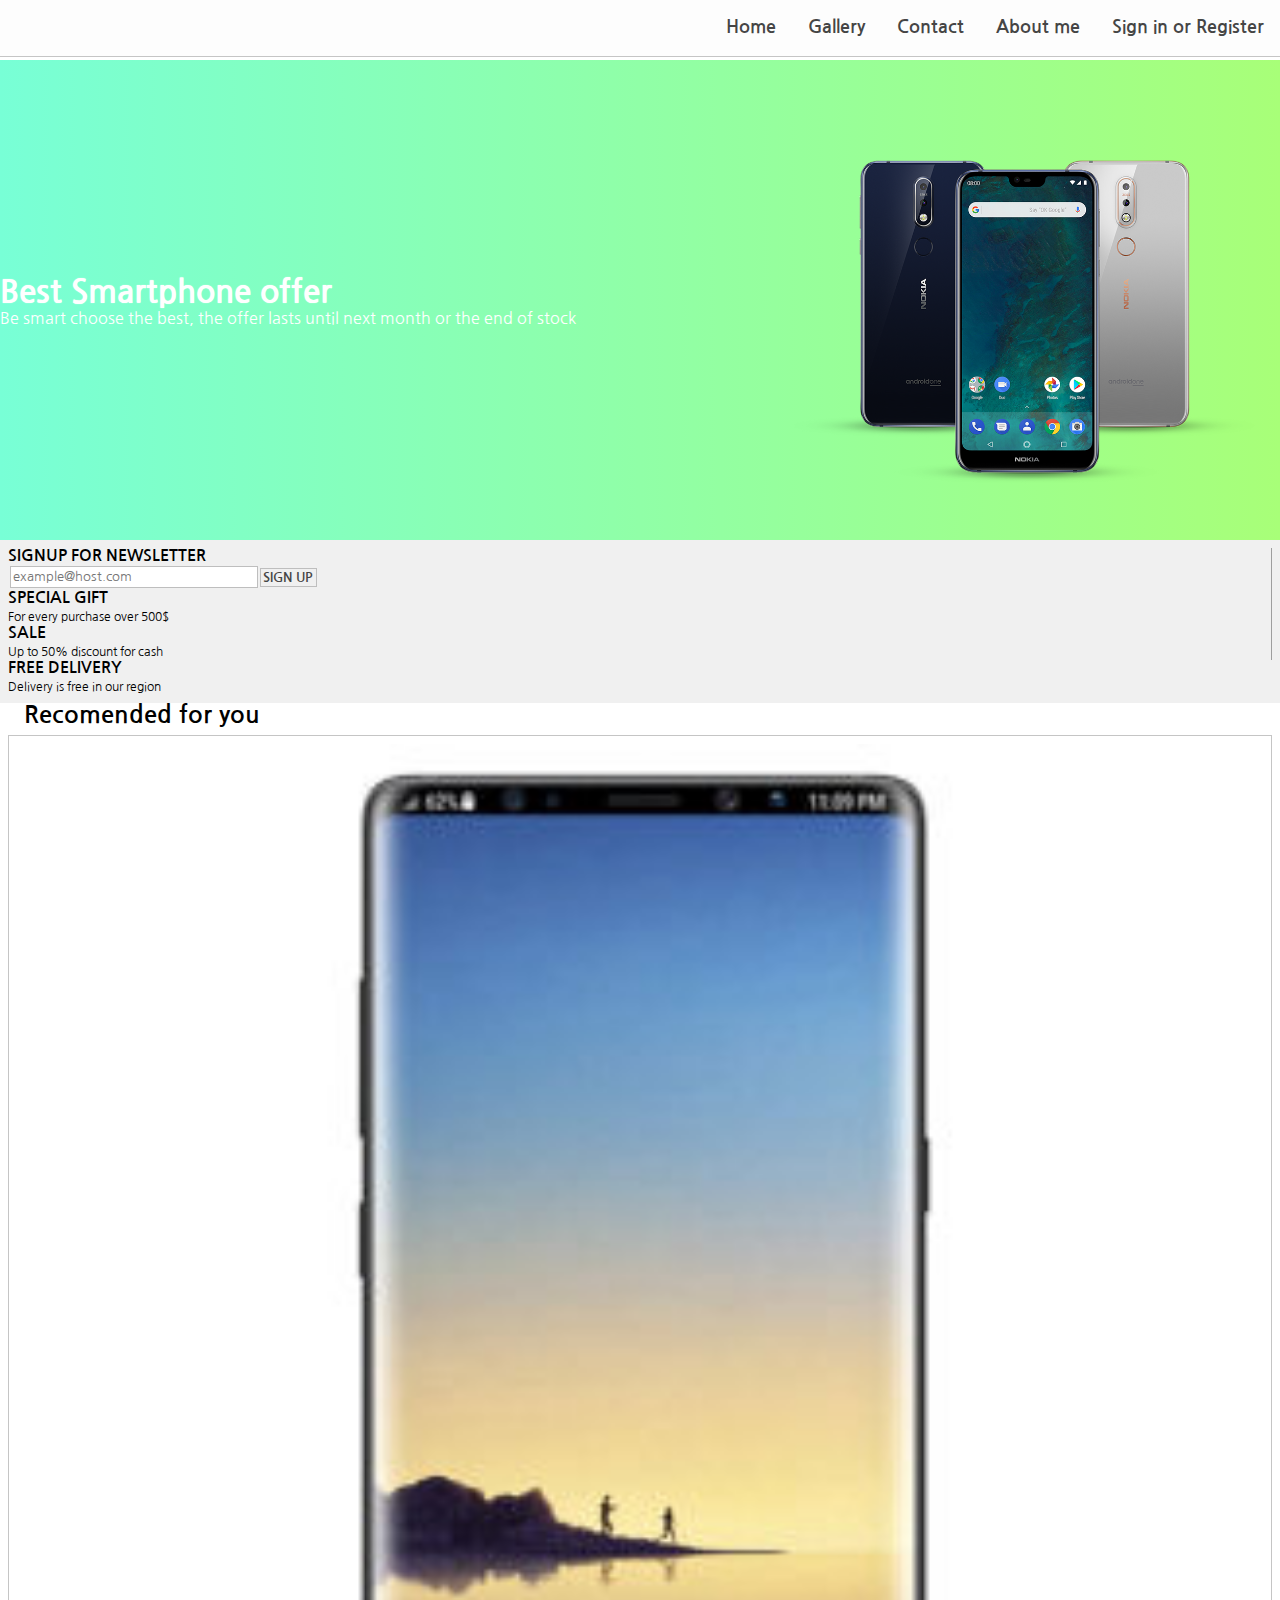
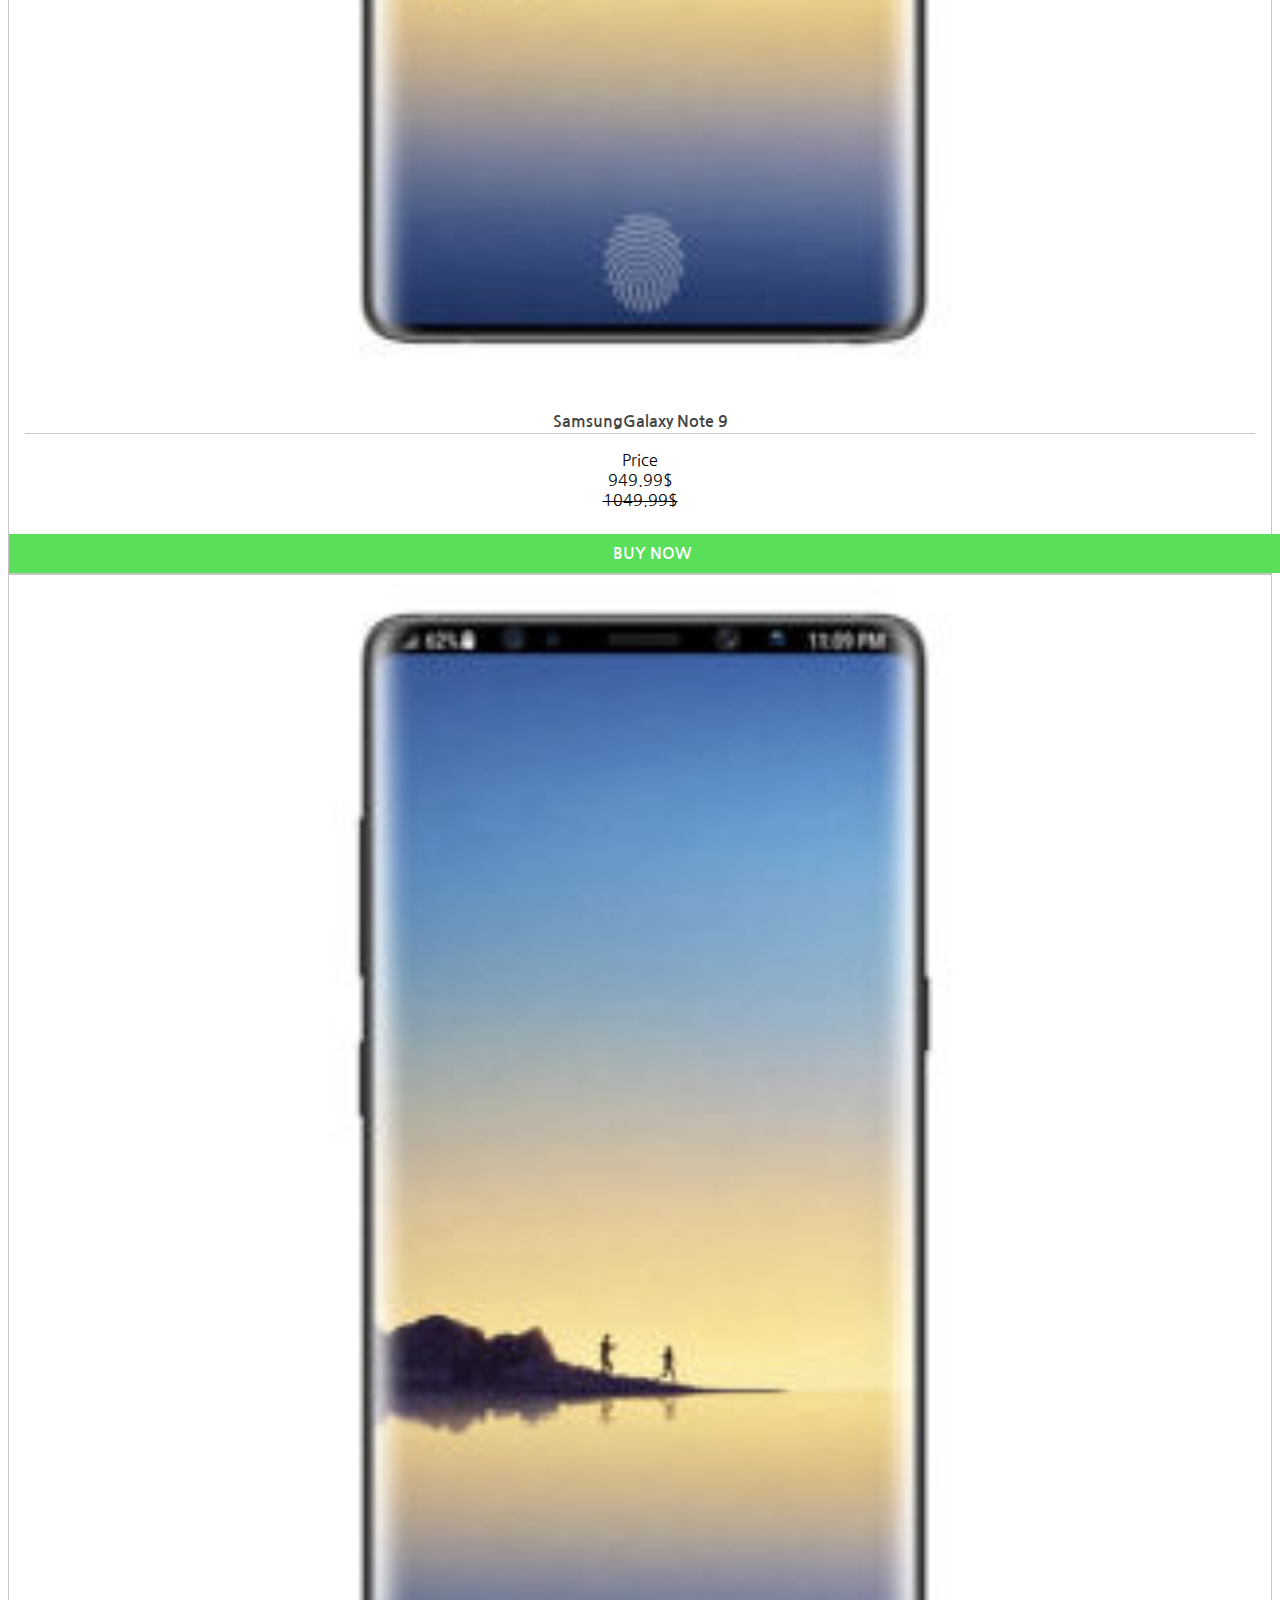
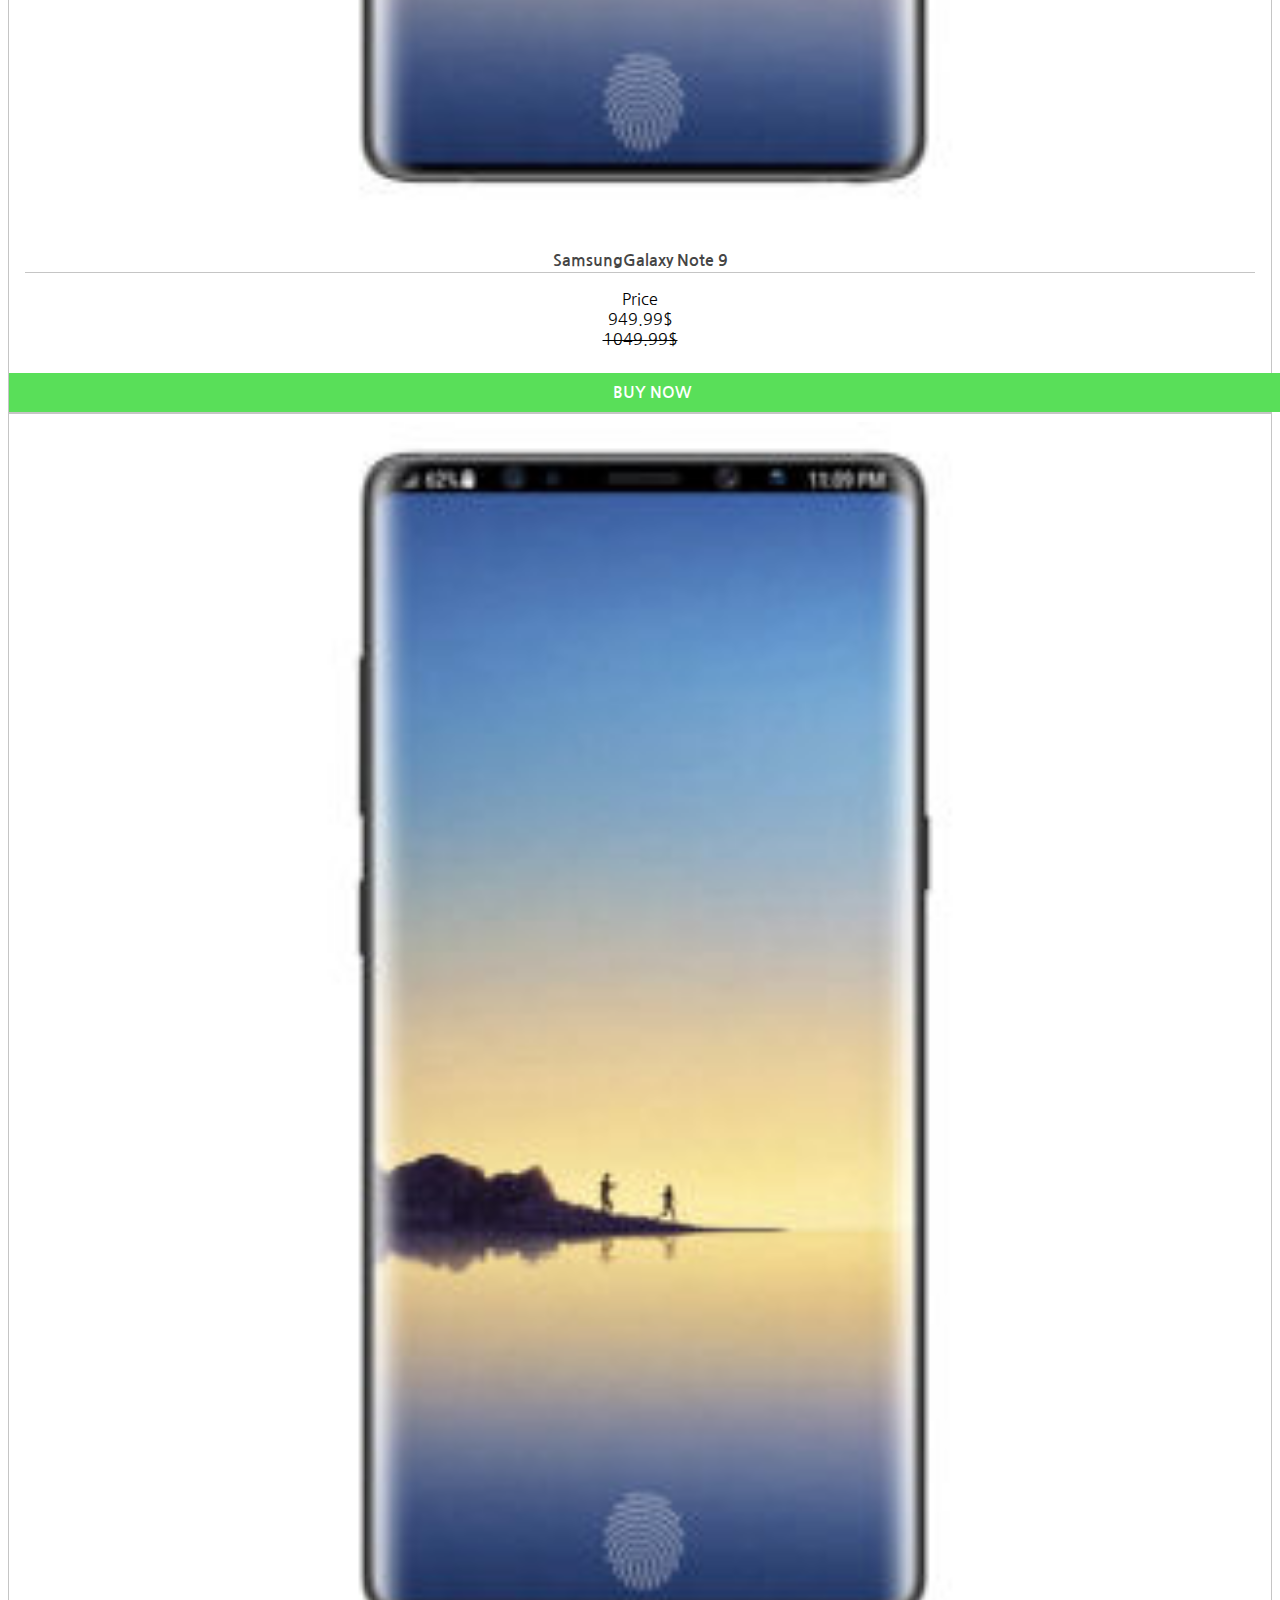
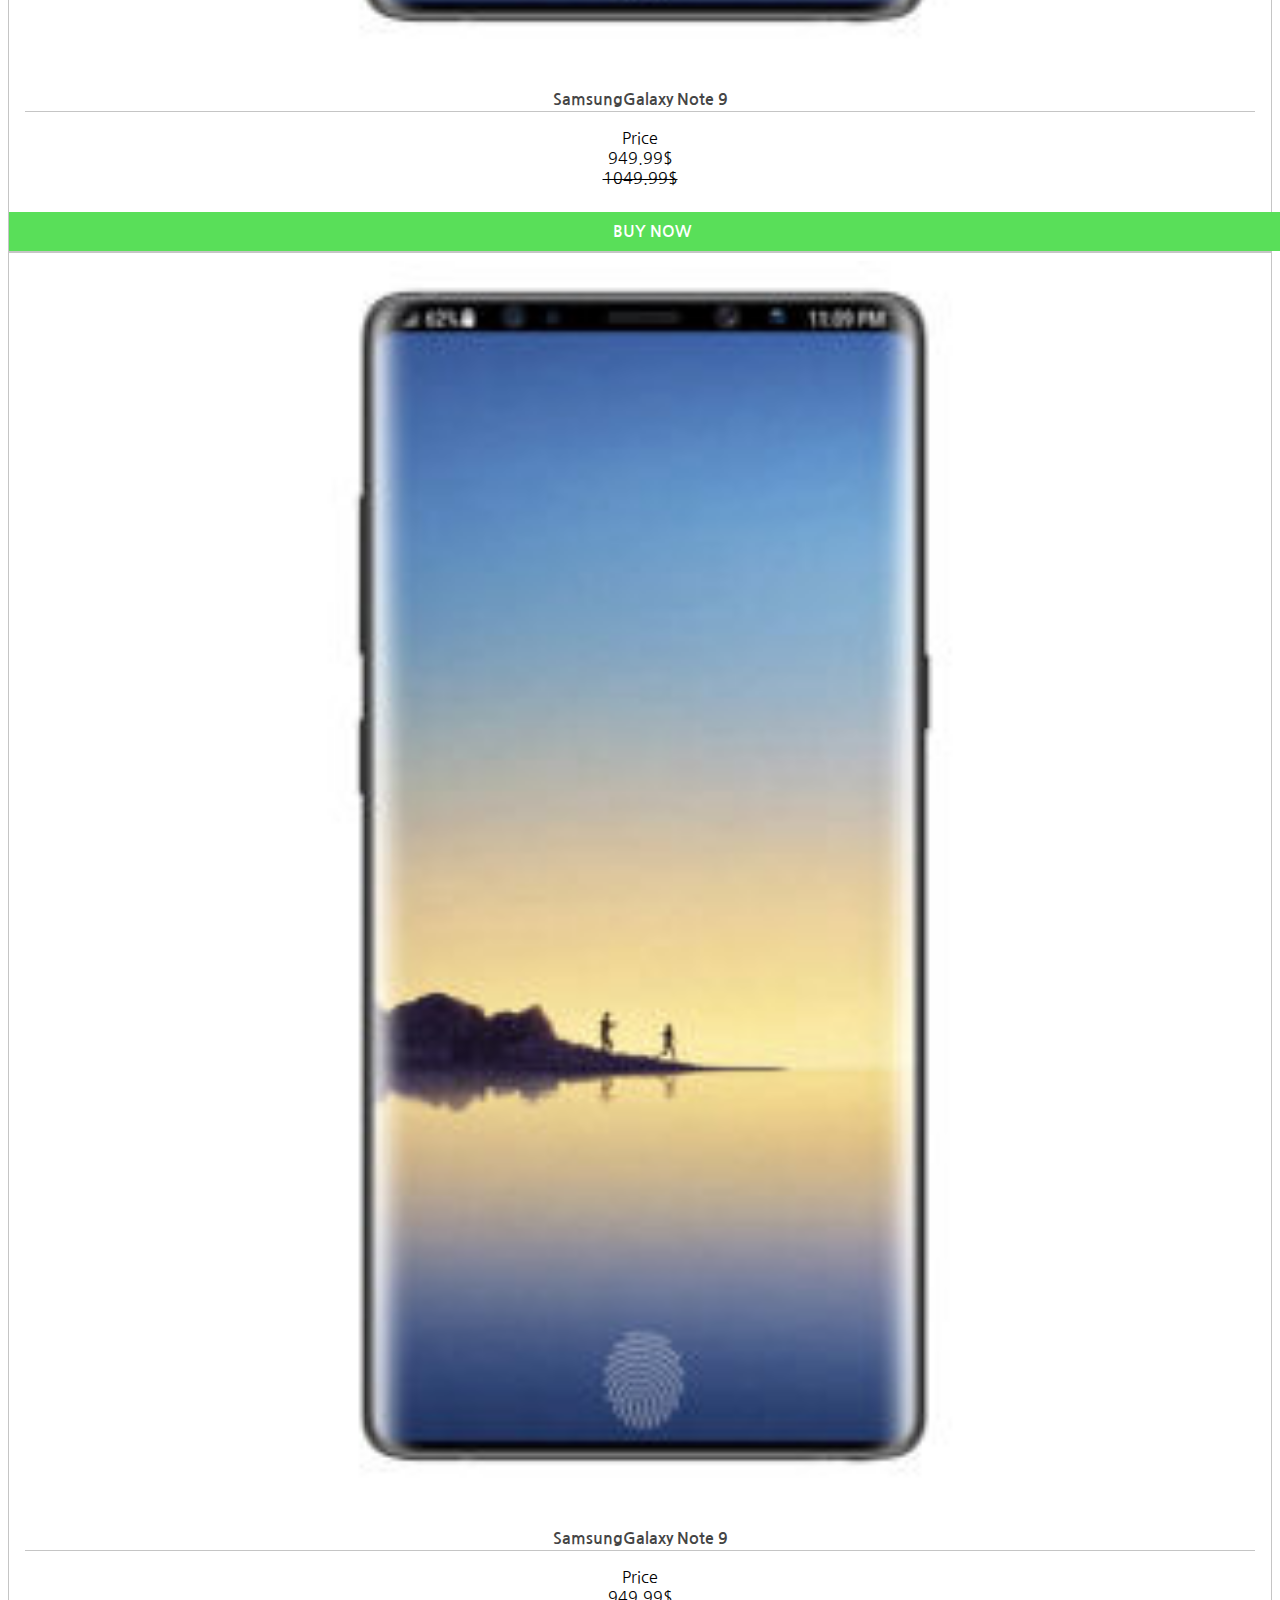
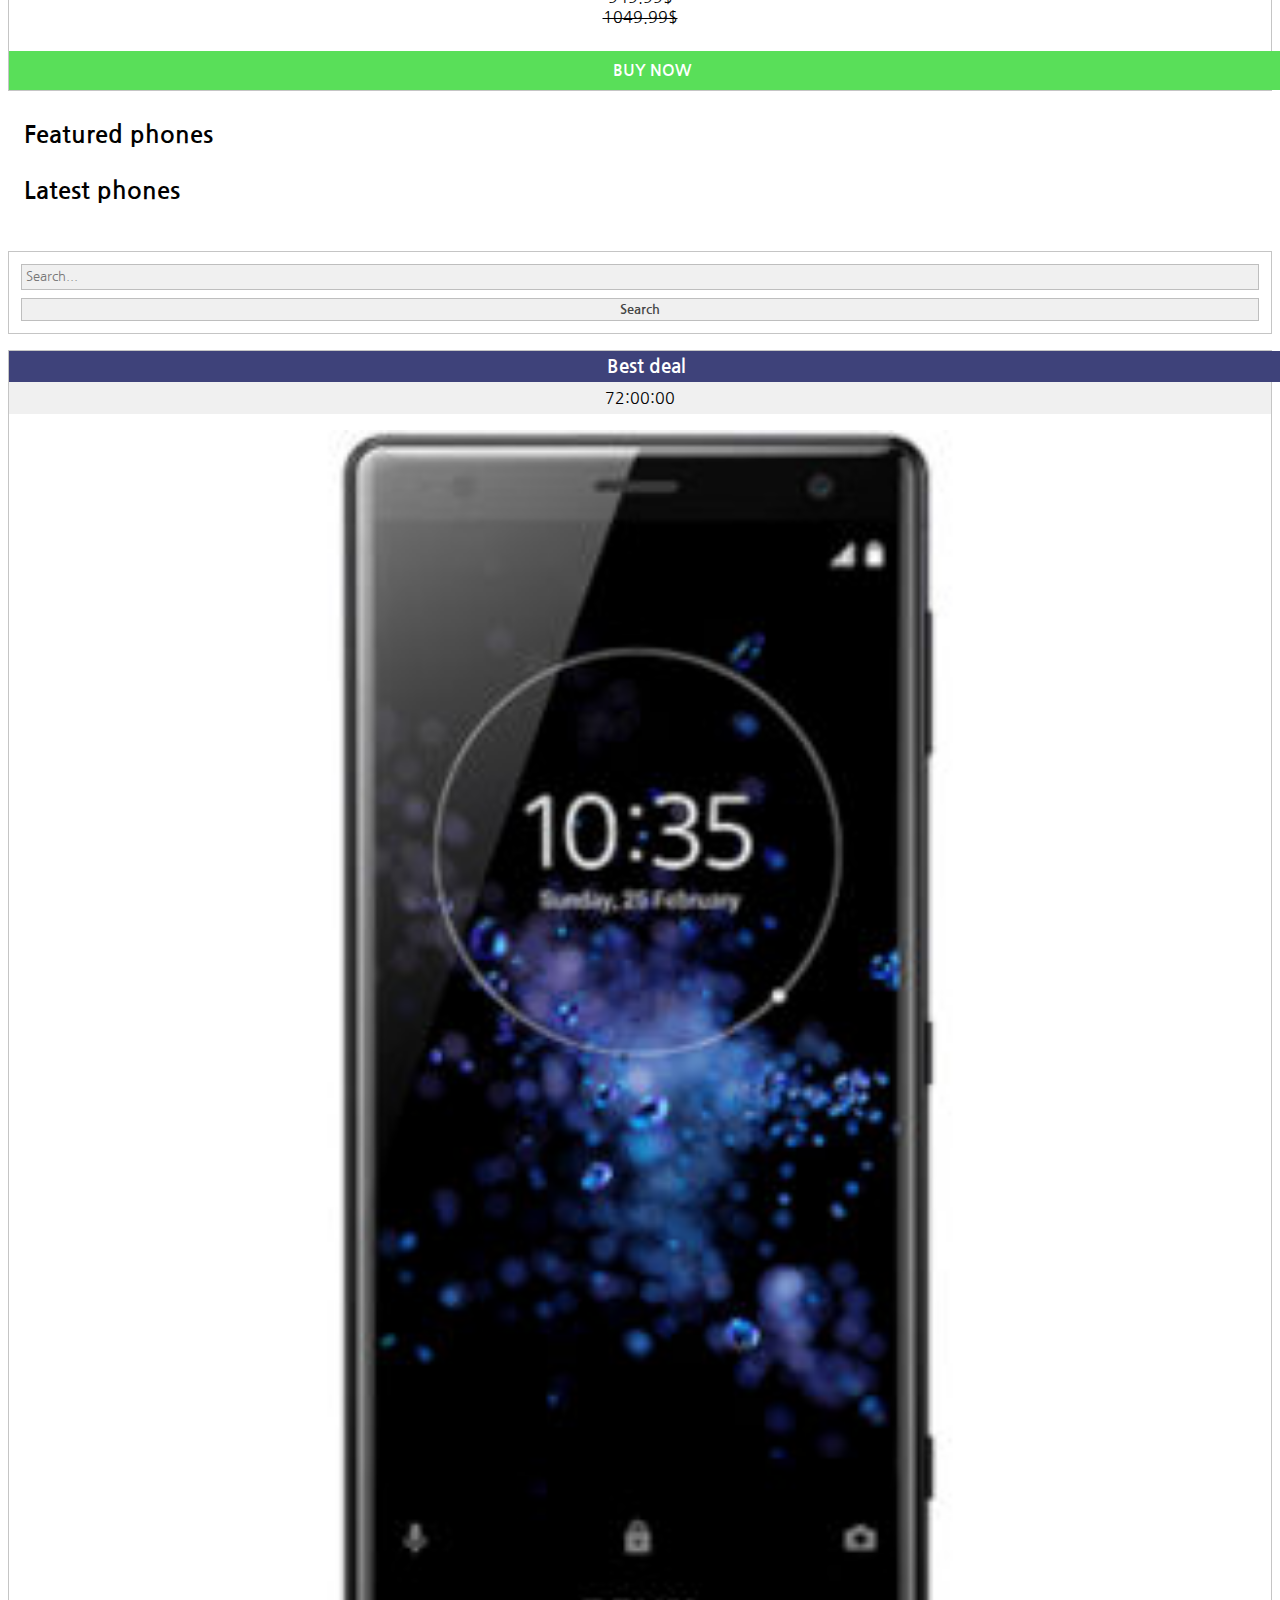
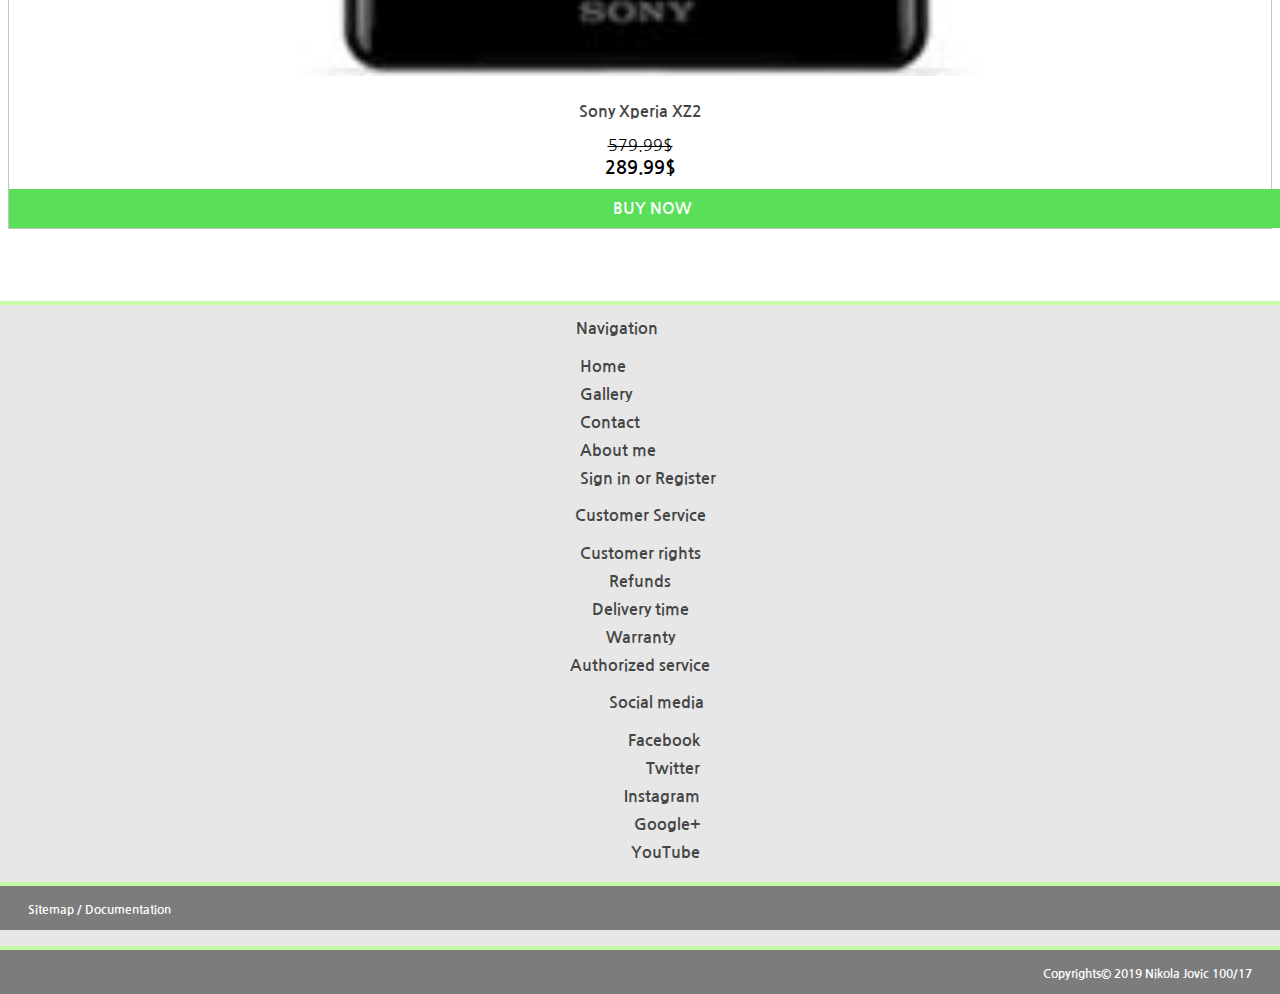
<file: index.html>
<!DOCTYPE html>
<html lang="en">
    <head>
        <meta charset="UTF-8" />
        <meta name="viewport" content="width=device-width, initial-scale=1, shrink-to-fit=no" />
        <meta http-equiv="X-UA-Compatible" content="ie=edge" />

		<meta name="author" content="Nikola Jovic" />
		<meta name="keywords" content="phone, smartphone, mobileshop, phones" />
		<meta name="description" content="Welcome to MobileShop, here you can find best phones for lowest prices." />

        <title>Mobile Shop | You can find best deals here</title>

        <link rel="shortcut icon" href="assets/img/icon.png" />

        <link rel="stylesheet" href="https://stackpath.bootstrapcdn.com/bootstrap/4.2.1/css/bootstrap.min.css" integrity="sha384-GJzZqFGwb1QTTN6wy59ffF1BuGJpLSa9DkKMp0DgiMDm4iYMj70gZWKYbI706tWS" crossorigin="anonymous">
        <link rel="stylesheet" href="https://use.fontawesome.com/releases/v5.6.3/css/all.css" integrity="sha384-UHRtZLI+pbxtHCWp1t77Bi1L4ZtiqrqD80Kn4Z8NTSRyMA2Fd33n5dQ8lWUE00s/" crossorigin="anonymous">
		<link href="https://fonts.googleapis.com/css?family=Nanum+Gothic" rel="stylesheet">
		<link rel="stylesheet" type="text/css" href="assets/css/style.css" />
    </head>
    <body>
		<header class="navigation">
			<div class="container">
				<div class="navigation-bar">
					<div class="logo">
						<a href="index.html">
							<div class="logo-container">
								<span class="fa fa-mobile-alt"></span>
							</div>
						</a>
					</div>

					<ul class="navigation-list">
						<li class="navigation-item">
							<a href="index.html">Home</a>
						</li>
						<li class="navigation-item">
							<a href="pages/gallery.html">Gallery</a>
						</li>
						<li class="navigation-item">
							<a href="pages/contact.html">Contact</a>
						</li>
						<li class="navigation-item">
							<a href="pages/aboutme.html">About me</a>
						</li>
						<li class="navigation-item">
							<a href="pages/register.html">Sign in or Register</a>
						</li>
					</ul>
				</div>
			</div>
		</header>

		<div class="banner-container">
			<div class="container">
				<div class="banner">
					<div class="banner-text">
						<h1>Best Smartphone offer</h1>
						<div>Be smart choose the best, the offer lasts until next month or the end of stock</div>
					</div>

					<div class="banner-img">
						<img src="assets/img/banner.png" alt="banner" />
					</div>
				</div>
			</div>
		</div>

		<div class="misc">
			<div class="container">
				<div class="row">
					<div class="col-3 px-2 py-1 separate-right">
						<h2>
							SIGNUP FOR NEWSLETTER
						</h2>
						<form action="#" method="POST">
							<table>
								<tr>
									<td>
										<input class="email-input" type="email" name="newsletter-email" id="newsletter-email" placeholder="example@host.com" />
									</td>
									<td class="pl-2">
										<input class="button-base-style" type="submit" value="SIGN UP" />
									</td>
								</tr>
							</table>
						</form>
					</div>

					<div class="col-3 px-2 py-1 separate-right">
						<div class="row">
							<div class="px-2 mr-3">
								<span class="fa fa-gift misc-icon text-center"></span>
							</div>
							<div>
								<h2 class="mb-1">
									SPECIAL GIFT
								</h2>
								<span class="small-text">For every purchase over 500$</span>
							</div>
						</div>
					</div>

					<div class="col-3 px-2 py-1 separate-right">
						<div class="row">
							<div class="px-2 mr-3">
								<span class="fa fa-percent misc-icon text-center"></span>
							</div>
							<div>
								<h2 class="mb-1">
									SALE
								</h2>
								<span class="small-text">Up to 50% discount for cash</span>
							</div>
						</div>
					</div>

					<div class="col-3 px-2 py-1">
						<div class="row">
							<div class="px-2 mr-3">
								<span class="fa fa-truck misc-icon text-center"></span>
							</div>
							<div>
								<h2 class="mb-1">
									FREE DELIVERY
								</h2>
								<span class="small-text">Delivery is free in our region</span>
							</div>
						</div>
					</div>
				</div>
			</div>
		</div>

		<div id="main" class="mt-4">
			<div class="container">
				<div class="row">
					<div class="col-9">
						<h2 class="main-offer-header">
							Recomended for you
						</h2>
					</div>
				</div>
				<div class="row">
					<div class="col-9">
						<div class="main">
							<div class="offer">
								<div id="recomended-items" class="row"></div>
							</div>

							<div class="offer">
								<h2 class="offer-header">
									Featured phones
								</h2>
								<div id="featured-items" class="row"></div>
							</div>

							<div class="offer">
								<h2 class="offer-header">
									Latest phones
								</h2>
								<div id="newest-items" class="row"></div>
							</div>
						</div>
					</div>

					<div class="col-3">
						<div class="side-column">
							<div class="search-container side-column-article-separator">
								<form action="#" method="GET">
									<input class="search-textbox" type="search" name="search" id="search" placeholder="Search..." />
									<input class="search-submit-button" type="submit" value="Search" />
								</form>
							</div>

							<div class="best-deal side-column-article-separator">
								<header class="best-deal-header">
									<h3>Best deal</h3>
								</header>
								<div id="best-deal-countdown">
									<span class="text"></span>
								</div>
								<div class="image-container">
									<img src="assets/img/sony-xperia-xz-2.jpg" alt="Sony Xperia XZ2" />
								</div>

								<div class="best-deal-name">
									<h3>Sony Xperia XZ2</h3>
								</div>

								<div class="best-deal-price">
									<div class="old">579.99$</div>
									<div class="new">289.99$</div>
								</div>

								<div class="buy-button">
									BUY NOW
								</div>
							</div>
						</div>
					</div>
				</div>
			</div>
		</div>

		<footer class="main-footer">
			<div class="row">
				<div class="col-4 navigation-links">
					<h4>Navigation</h4>
					<ul>
						<li>
							<a href="index.html">Home</a>
						</li>
						<li>
							<a href="pages/gallery.html">Gallery</a>
						</li>
						<li>
							<a href="pages/contact.html">Contact</a>
						</li>
						<li>
							<a href="pages/aboutme.html">About me</a>
						</li>
						<li>
							<a href="pages/register.html">Sign in or Register</a>
						</li>
					</ul>
				</div>

				<div class="col-4 customer-service">
					<h4>Customer Service</h4>
					<ul>
						<li>
							<span>Customer rights</span>
						</li>
						<li>
							<span>Refunds</span>
						</li>
						<li>
							<span>Delivery time</span>
						</li>
						<li>
							<span>Warranty</span>
						</li>
						<li>
							<span>Authorized service</span>
						</li>
					</ul>
				</div>

				<div class="col-4 social-media">
					<h4>Social media</h4>
					<ul>
						<li>
							<span>Facebook</span>
						</li>
						<li>
							<span>Twitter</span>
						</li>
						<li>
							<span>Instagram</span>
						</li>
						<li>
							<span>Google+</span>
						</li>
						<li>
							<span>YouTube</span>
						</li>
					</ul>
				</div>
			</div>
			<div class="row">
				<div class="col-6 footer-credits">
					<div class="project-links">
						<ul>
							<li><a href="sitemap.xml">Sitemap</a></li>
							<li><a href="documentation.pdf">&nbsp;/ Documentation</a></li>
						</ul>
					</div>
				</div>
				<div class="col-6 footer-credits">
					<div class="copyrights">
						<span>Copyrights&copy; 2019 Nikola Jovic 100/17</span>
					</div>
				</div>
			</div>
		</footer>

        <!-- Scripts -->
        <!-- JQuery -->
        <script src="https://ajax.googleapis.com/ajax/libs/jquery/3.3.1/jquery.min.js"></script>

		<!-- Countdown plugin -->
		<script type="text/javascript" src="assets/js/plugins/jquery.countdown.min.js"></script>

		<!-- index.js -->
		<script type="text/javascript" src="assets/js/index.js"></script>
		<!-- common.js -->
		<script type="text/javascript" src="assets/js/common.js"></script>

        <!-- Poppper -->
        <script src="https://cdnjs.cloudflare.com/ajax/libs/popper.js/1.14.6/umd/popper.min.js" integrity="sha384-wHAiFfRlMFy6i5SRaxvfOCifBUQy1xHdJ/yoi7FRNXMRBu5WHdZYu1hA6ZOblgut" crossorigin="anonymous"></script>
        <!-- Bootstrap -->
        <script src="https://stackpath.bootstrapcdn.com/bootstrap/4.2.1/js/bootstrap.min.js" integrity="sha384-B0UglyR+jN6CkvvICOB2joaf5I4l3gm9GU6Hc1og6Ls7i6U/mkkaduKaBhlAXv9k" crossorigin="anonymous"></script>
    </body>
</html>
</file>
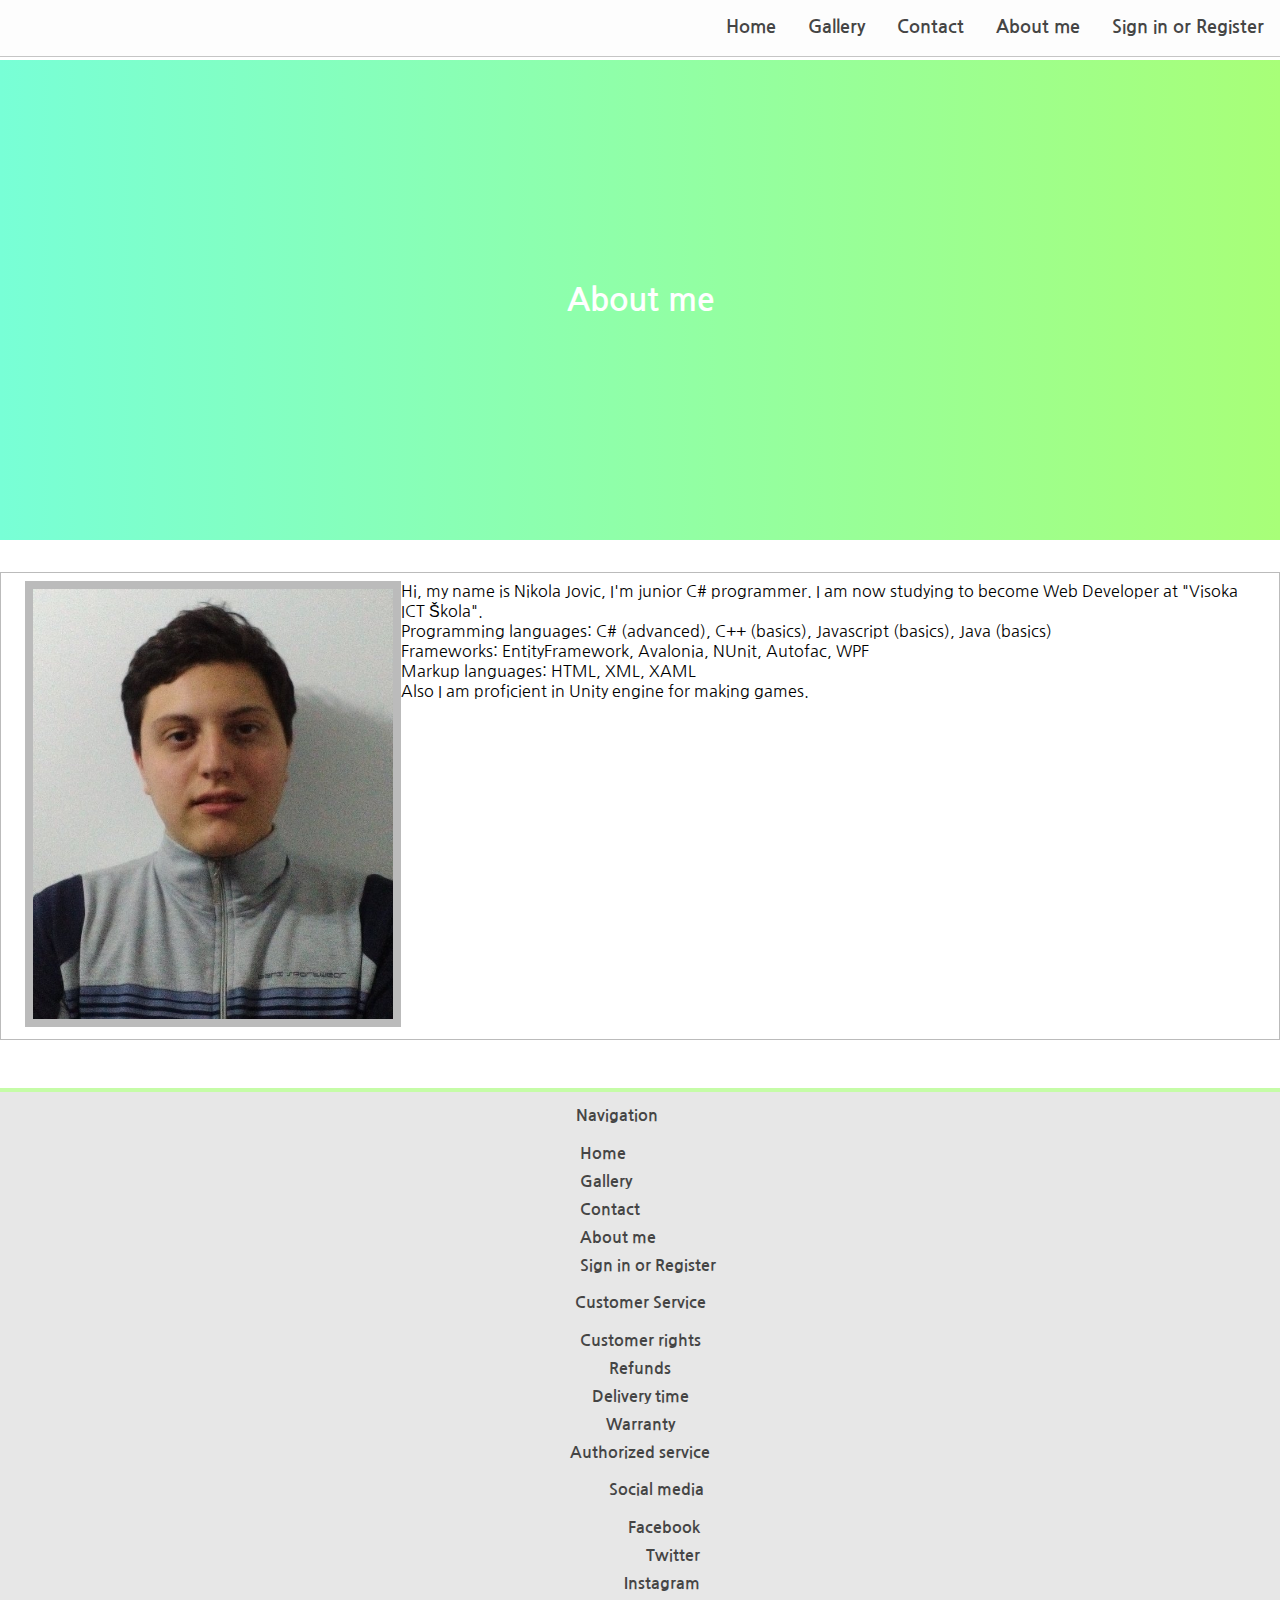
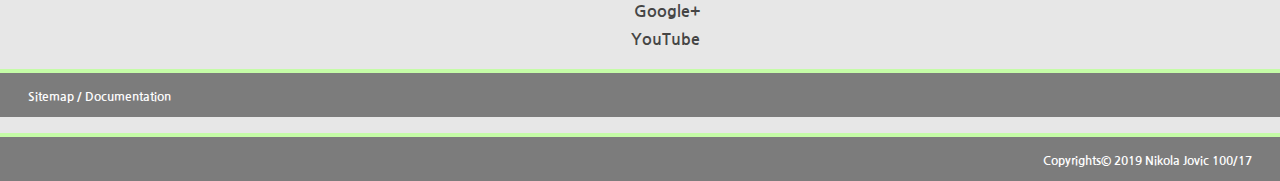
<file: pages/aboutme.html>
<!DOCTYPE html>
<html lang="en">
    <head>
        <meta charset="UTF-8" />
        <meta name="viewport" content="width=device-width, initial-scale=1, shrink-to-fit=no" />
        <meta http-equiv="X-UA-Compatible" content="ie=edge" />

		<meta name="author" content="Nikola Jovic" />
		<meta name="keywords" content="phone, smartphone, about, aboutme, author" />
		<meta name="description" content="Welcome to MobileShop, here you can find best phones for lowest prices." />

        <title>Mobile Shop | About me</title>

        <link rel="shortcut icon" href="../assets/img/icon.png" />

        <link rel="stylesheet" href="https://stackpath.bootstrapcdn.com/bootstrap/4.2.1/css/bootstrap.min.css" integrity="sha384-GJzZqFGwb1QTTN6wy59ffF1BuGJpLSa9DkKMp0DgiMDm4iYMj70gZWKYbI706tWS" crossorigin="anonymous">
        <link rel="stylesheet" href="https://use.fontawesome.com/releases/v5.6.3/css/all.css" integrity="sha384-UHRtZLI+pbxtHCWp1t77Bi1L4ZtiqrqD80Kn4Z8NTSRyMA2Fd33n5dQ8lWUE00s/" crossorigin="anonymous">
		<link href="https://fonts.googleapis.com/css?family=Nanum+Gothic" rel="stylesheet">
		<link rel="stylesheet" type="text/css" href="../assets/css/style.css" />
    </head>
    <body>
		<header class="navigation">
			<div class="container">
				<div class="navigation-bar">
					<div class="logo">
						<a href="../index.html">
							<div class="logo-container">
								<span class="fa fa-mobile-alt"></span>
							</div>
						</a>
					</div>

					<ul class="navigation-list">
						<li class="navigation-item">
							<a href="../index.html">Home</a>
						</li>
						<li class="navigation-item">
							<a href="gallery.html">Gallery</a>
						</li>
						<li class="navigation-item">
							<a href="contact.html">Contact</a>
						</li>
						<li class="navigation-item">
							<a href="aboutme.html">About me</a>
						</li>
						<li class="navigation-item">
							<a href="register.html">Sign in or Register</a>
						</li>
					</ul>
				</div>
			</div>
		</header>

		<div class="banner-container">
			<h1 class="generic-header">About me</h1>
		</div>

		<div class="container">
			<div id="about-me">
				<div class="p-3">
					<img class="author-image" src="../assets/img/author.jpg" alt="Author" />
				</div>
				<div class="p-3">
					<p>Hi, my name is Nikola Jovic, I'm junior C# programmer. I am now studying to become Web Developer at "Visoka ICT Škola".</p>
					<div class="py-2">
						<span>Programming languages: C# (advanced), C++ (basics), Javascript (basics), Java (basics)</span>
					</div>
					<div class="py-2">
						<span>Frameworks: EntityFramework, Avalonia, NUnit, Autofac, WPF</span>
					</div>
					<div class="py-2">
						<span>Markup languages: HTML, XML, XAML</span>
					</div>
					<p class="py-2"> Also I am proficient in Unity engine for making games.</p>
				</div>
			</div>
		</div>

		<footer class="main-footer">
			<div class="row">
				<div class="col-4 navigation-links">
					<h4>Navigation</h4>
					<ul>
						<li>
							<a href="../index.html">Home</a>
						</li>
						<li>
							<a href="gallery.html">Gallery</a>
						</li>
						<li>
							<a href="contact.html">Contact</a>
						</li>
						<li>
							<a href="aboutme.html">About me</a>
						</li>
						<li>
							<a href="register.html">Sign in or Register</a>
						</li>
					</ul>
				</div>

				<div class="col-4 customer-service">
					<h4>Customer Service</h4>
					<ul>
						<li>
							<span>Customer rights</span>
						</li>
						<li>
							<span>Refunds</span>
						</li>
						<li>
							<span>Delivery time</span>
						</li>
						<li>
							<span>Warranty</span>
						</li>
						<li>
							<span>Authorized service</span>
						</li>
					</ul>
				</div>

				<div class="col-4 social-media">
					<h4>Social media</h4>
					<ul>
						<li>
							<span>Facebook</span>
						</li>
						<li>
							<span>Twitter</span>
						</li>
						<li>
							<span>Instagram</span>
						</li>
						<li>
							<span>Google+</span>
						</li>
						<li>
							<span>YouTube</span>
						</li>
					</ul>
				</div>
			</div>
			<div class="row">
				<div class="col-6 footer-credits">
					<div class="project-links">
						<ul>
							<li><a href="../sitemap.xml">Sitemap</a></li>
							<li><a href="../documentation.pdf">&nbsp;/ Documentation</a></li>
						</ul>
					</div>
				</div>
				<div class="col-6 footer-credits">
					<div class="copyrights">
						<span>Copyrights&copy; 2019 Nikola Jovic 100/17</span>
					</div>
				</div>
			</div>
		</footer>

        <!-- Scripts -->
        <!-- JQuery -->
        <script src="https://ajax.googleapis.com/ajax/libs/jquery/3.3.1/jquery.min.js"></script>

		<!-- common.js -->
		<script type="text/javascript" src="../assets/js/common.js"></script>

        <!-- Poppper -->
        <script src="https://cdnjs.cloudflare.com/ajax/libs/popper.js/1.14.6/umd/popper.min.js" integrity="sha384-wHAiFfRlMFy6i5SRaxvfOCifBUQy1xHdJ/yoi7FRNXMRBu5WHdZYu1hA6ZOblgut" crossorigin="anonymous"></script>
        <!-- Bootstrap -->
        <script src="https://stackpath.bootstrapcdn.com/bootstrap/4.2.1/js/bootstrap.min.js" integrity="sha384-B0UglyR+jN6CkvvICOB2joaf5I4l3gm9GU6Hc1og6Ls7i6U/mkkaduKaBhlAXv9k" crossorigin="anonymous"></script>
    </body>
</html>
</file>
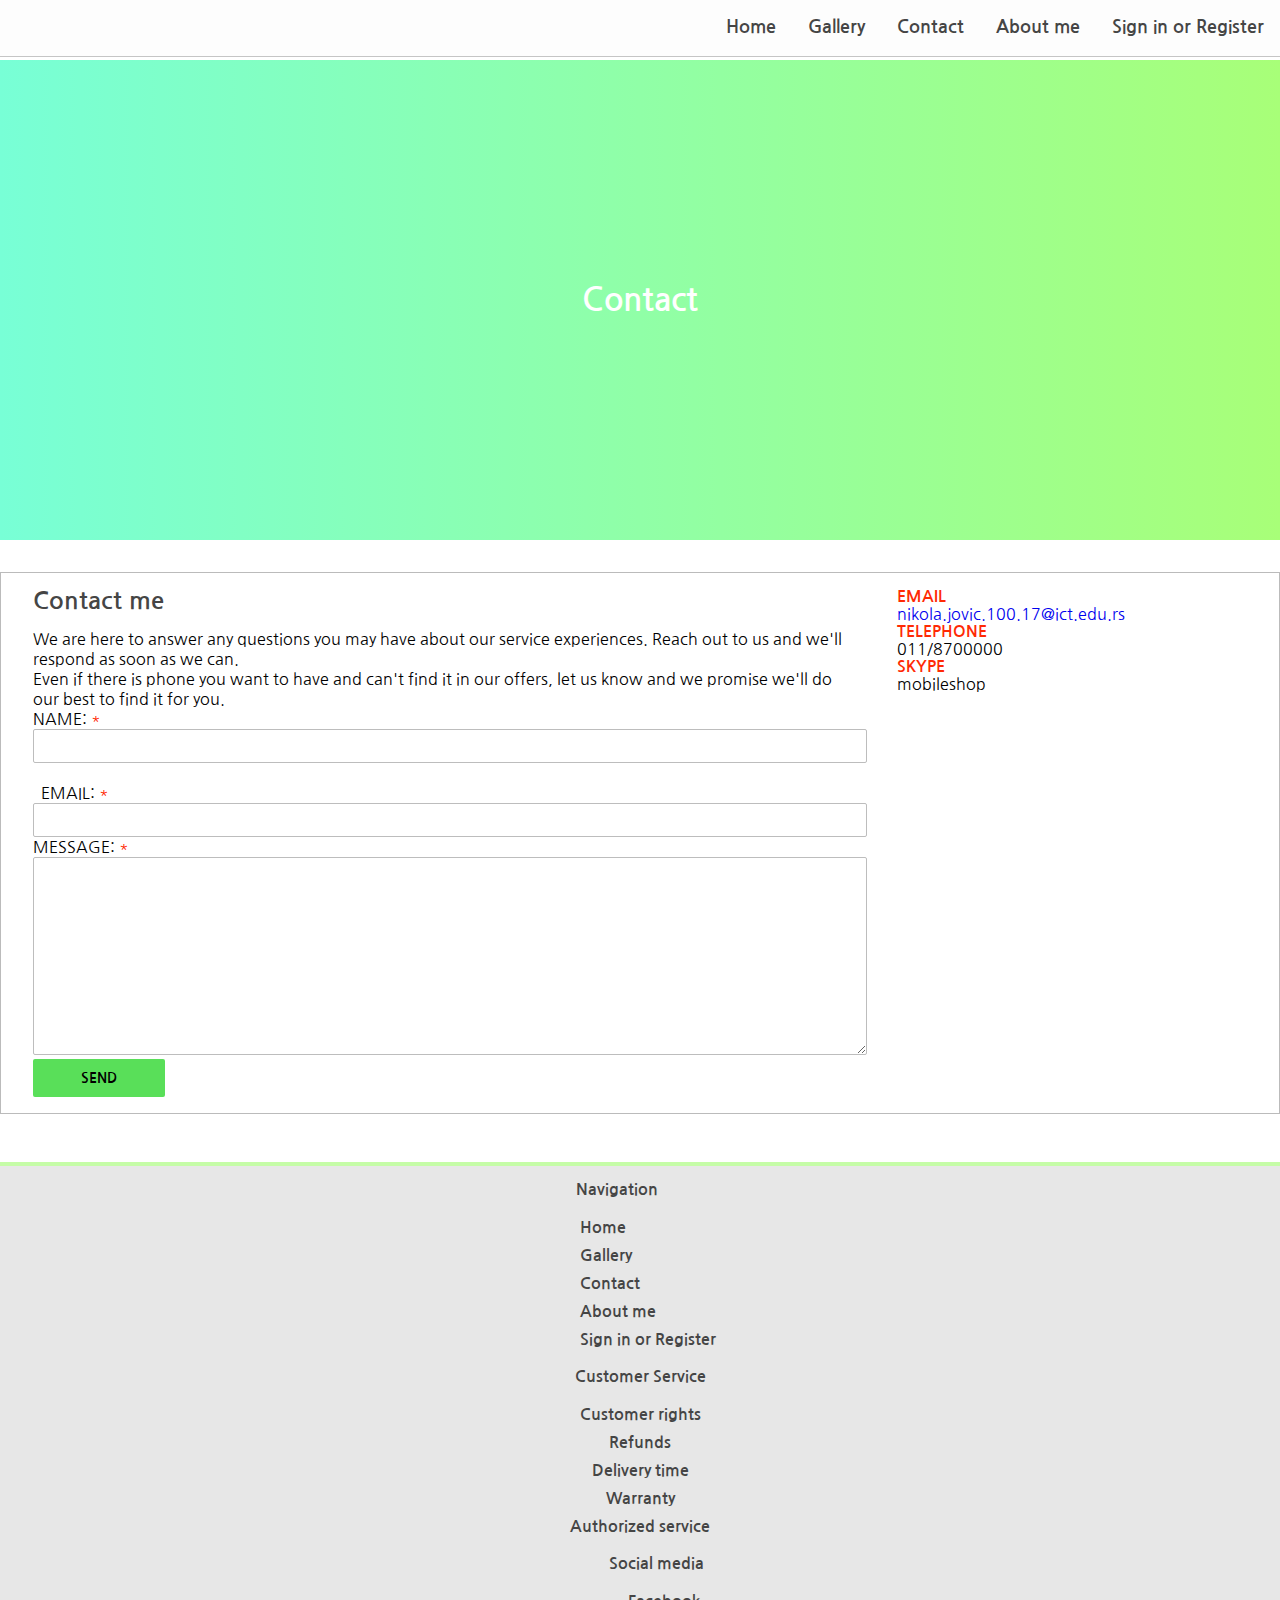
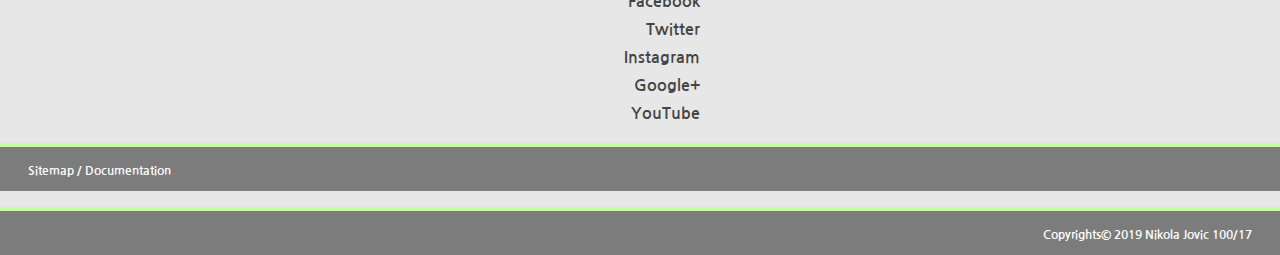
<file: pages/contact.html>
<!DOCTYPE html>
<html lang="en">
    <head>
        <meta charset="UTF-8" />
        <meta name="viewport" content="width=device-width, initial-scale=1, shrink-to-fit=no" />
        <meta http-equiv="X-UA-Compatible" content="ie=edge" />

		<meta name="author" content="Nikola Jovic" />
		<meta name="keywords" content="phone, smartphone, contact" />
		<meta name="description" content="Welcome to MobileShop, here you can find best phones for lowest prices." />

        <title>Mobile Shop | Contact me</title>

        <link rel="shortcut icon" href="../assets/img/icon.png" />

        <link rel="stylesheet" href="https://stackpath.bootstrapcdn.com/bootstrap/4.2.1/css/bootstrap.min.css" integrity="sha384-GJzZqFGwb1QTTN6wy59ffF1BuGJpLSa9DkKMp0DgiMDm4iYMj70gZWKYbI706tWS" crossorigin="anonymous">
        <link rel="stylesheet" href="https://use.fontawesome.com/releases/v5.6.3/css/all.css" integrity="sha384-UHRtZLI+pbxtHCWp1t77Bi1L4ZtiqrqD80Kn4Z8NTSRyMA2Fd33n5dQ8lWUE00s/" crossorigin="anonymous">
		<link href="https://fonts.googleapis.com/css?family=Nanum+Gothic" rel="stylesheet">
		<link rel="stylesheet" type="text/css" href="../assets/css/style.css" />
    </head>
    <body>
		<header class="navigation">
			<div class="container">
				<div class="navigation-bar">
					<div class="logo">
						<a href="../index.html">
							<div class="logo-container">
								<span class="fa fa-mobile-alt"></span>
							</div>
						</a>
					</div>

					<ul class="navigation-list">
						<li class="navigation-item">
							<a href="../index.html">Home</a>
						</li>
						<li class="navigation-item">
							<a href="gallery.html">Gallery</a>
						</li>
						<li class="navigation-item">
							<a href="contact.html">Contact</a>
						</li>
						<li class="navigation-item">
							<a href="aboutme.html">About me</a>
						</li>
						<li class="navigation-item">
							<a href="register.html">Sign in or Register</a>
						</li>
					</ul>
				</div>
			</div>
		</header>

		<div class="banner-container">
			<h1 class="generic-header">Contact</h1>
		</div>

		<div class="container">
			<div class="contact-me">
				<div class="contact-form">
					<h2>Contact me</h2>

					<p class="mb-2">We are here to answer any questions you may have about our service experiences. Reach out to us and we'll respond as soon as we can.</p>
					
					<p class="mb-4">Even if there is phone you want to have and can't find it in our offers, let us know and we promise we'll do our best to find it for you.</p>
				
					<form action="contact.php" method="POST">
						<div class="row">
							<div class="col-6">
								<label class="first-label">
									<span class="d-block">NAME:&nbsp;<span class="color-red">*</span></span>
									<input type="text" name="tbName" id="tbName" class="text-box" />
								</label>
							</div>

							<div class="col-6">
								<label>
									<span class="d-block">EMAIL:&nbsp;<span class="color-red">*</span></span>
									<input type="text" name="tbMail" id="tbMail" class="text-box email-txb" />
								</label>
							</div>
						</div>

						<span class="d-block mt-2">MESSAGE:&nbsp;<span class="color-red">*</span></span>
						<textarea name="text" id="text-area" cols="50" rows="12" class="textarea-field"></textarea>

						<input type="submit" value="SEND" class="ml-auto mt-1" />
					</form>
				</div>
				<div class="contact-info">
					<h3 class="d-block color-red contact-info-info">EMAIL</h3>
					<a href="mailto:nikola.jovic.100.17@ict.edu.rs" class="d-block color-blue contact-link mb-4">nikola.jovic.100.17@ict.edu.rs</a>

					<h3 class="d-block color-red contact-info-info">TELEPHONE</h3>
					<span class="d-block color-blue contact-link mb-4">011/8700000</span>

					<h3 class="d-block color-red contact-info-info">SKYPE</h3>
					<span class="d-block color-blue contact-link mb-4">mobileshop</span>

					<div id="social-media-contact">
						<div class="social-media-icon">
							<span class="fab fa-facebook-f" aria-hidden="true"></span>
						</div>
						<div class="social-media-icon">
							<span class="fab fa-twitter" aria-hidden="true"></span>
						</div>
						<div class="social-media-icon">
							<span class="fab fa-google-plus" aria-hidden="true"></span>
						</div>
						<div class="social-media-icon">
							<span class="fab fa-pinterest" aria-hidden="true"></span>
						</div>
					</div>
				</div>
			</div>
		</div>

		<footer class="main-footer">
			<div class="row">
				<div class="col-4 navigation-links">
					<h4>Navigation</h4>
					<ul>
						<li>
							<a href="../index.html">Home</a>
						</li>
						<li>
							<a href="gallery.html">Gallery</a>
						</li>
						<li>
							<a href="contact.html">Contact</a>
						</li>
						<li>
							<a href="aboutme.html">About me</a>
						</li>
						<li>
							<a href="register.html">Sign in or Register</a>
						</li>
					</ul>
				</div>

				<div class="col-4 customer-service">
					<h4>Customer Service</h4>
					<ul>
						<li>
							<span>Customer rights</span>
						</li>
						<li>
							<span>Refunds</span>
						</li>
						<li>
							<span>Delivery time</span>
						</li>
						<li>
							<span>Warranty</span>
						</li>
						<li>
							<span>Authorized service</span>
						</li>
					</ul>
				</div>

				<div class="col-4 social-media">
					<h4>Social media</h4>
					<ul>
						<li>
							<span>Facebook</span>
						</li>
						<li>
							<span>Twitter</span>
						</li>
						<li>
							<span>Instagram</span>
						</li>
						<li>
							<span>Google+</span>
						</li>
						<li>
							<span>YouTube</span>
						</li>
					</ul>
				</div>
			</div>
			<div class="row">
				<div class="col-6 footer-credits">
					<div class="project-links">
						<ul>
							<li><a href="../sitemap.xml">Sitemap</a></li>
							<li><a href="../documentation.pdf">&nbsp;/ Documentation</a></li>
						</ul>
					</div>
				</div>
				<div class="col-6 footer-credits">
					<div class="copyrights">
						<span>Copyrights&copy; 2019 Nikola Jovic 100/17</span>
					</div>
				</div>
			</div>
		</footer>

        <!-- Scripts -->
        <!-- JQuery -->
        <script src="https://ajax.googleapis.com/ajax/libs/jquery/3.3.1/jquery.min.js"></script>

		<!-- common.js -->
		<script type="text/javascript" src="../assets/js/common.js"></script>

        <!-- Poppper -->
        <script src="https://cdnjs.cloudflare.com/ajax/libs/popper.js/1.14.6/umd/popper.min.js" integrity="sha384-wHAiFfRlMFy6i5SRaxvfOCifBUQy1xHdJ/yoi7FRNXMRBu5WHdZYu1hA6ZOblgut" crossorigin="anonymous"></script>
        <!-- Bootstrap -->
        <script src="https://stackpath.bootstrapcdn.com/bootstrap/4.2.1/js/bootstrap.min.js" integrity="sha384-B0UglyR+jN6CkvvICOB2joaf5I4l3gm9GU6Hc1og6Ls7i6U/mkkaduKaBhlAXv9k" crossorigin="anonymous"></script>
    </body>
</html>
</file>
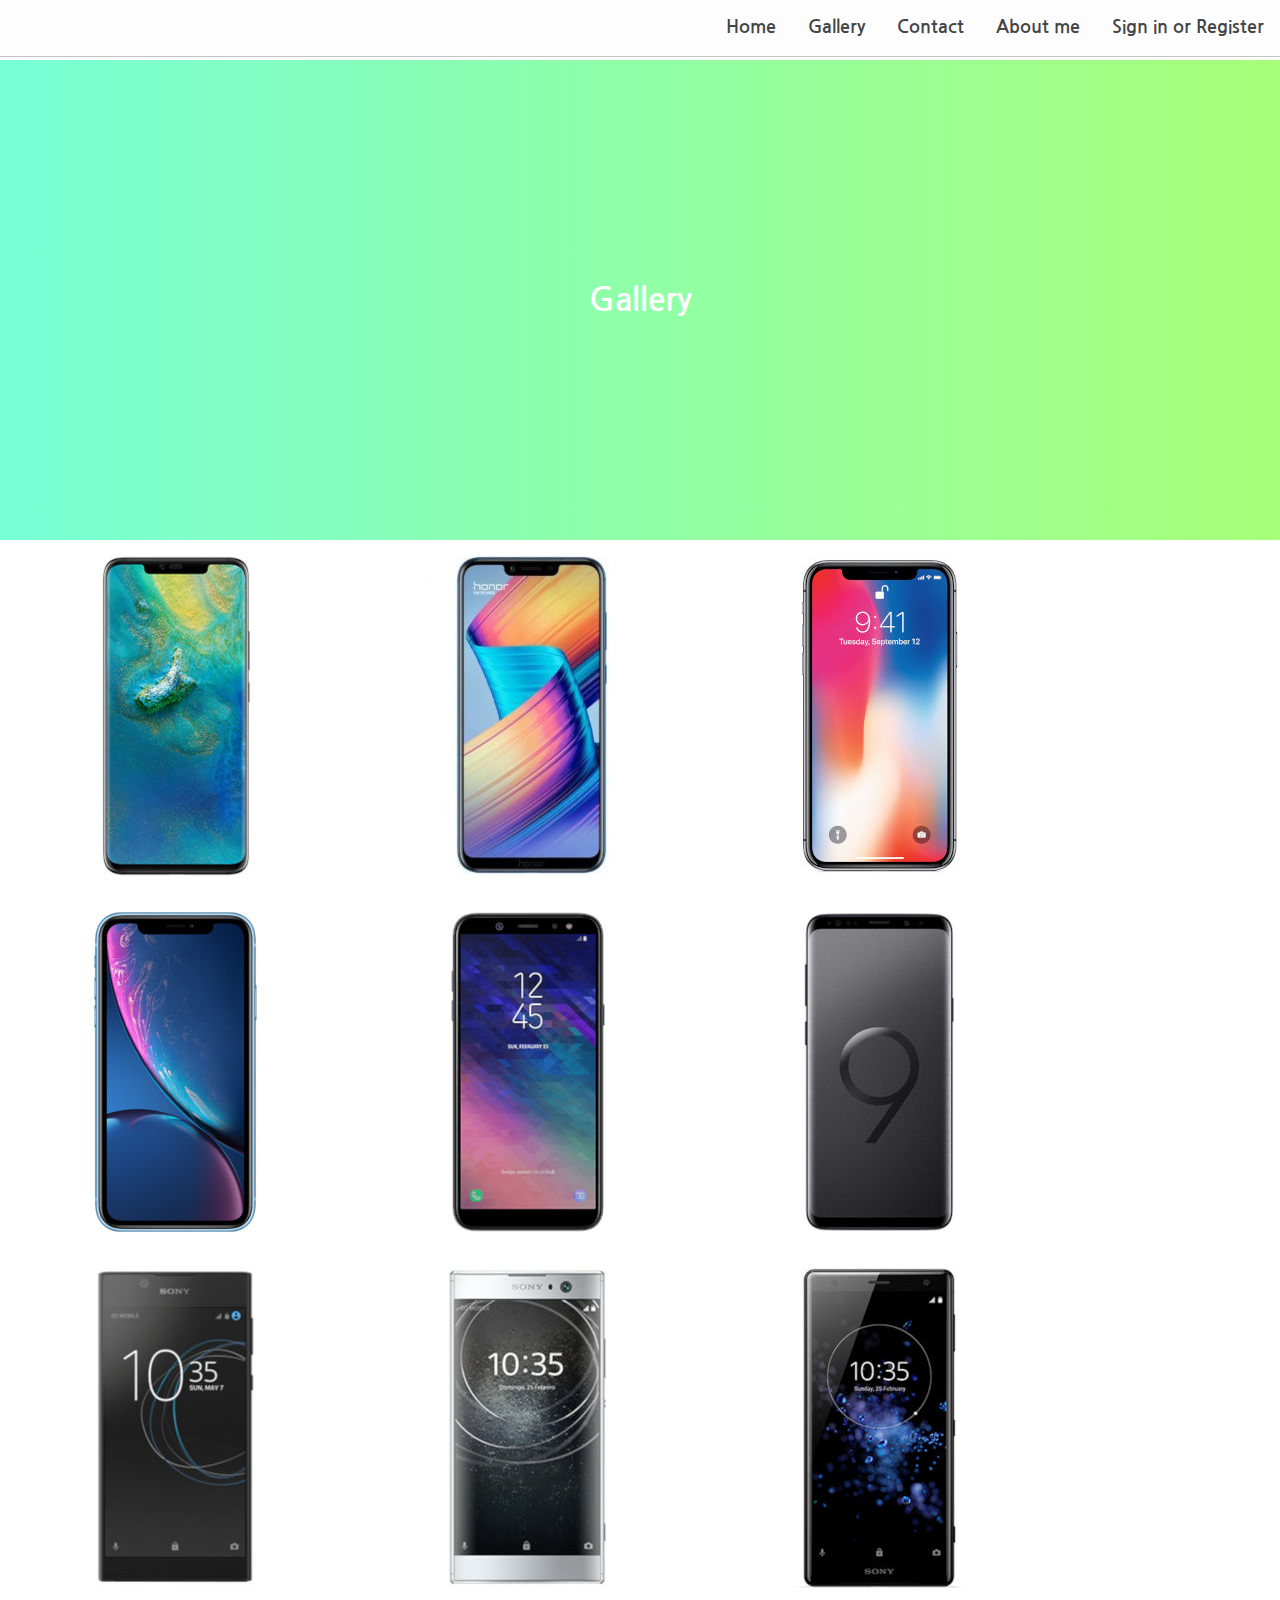
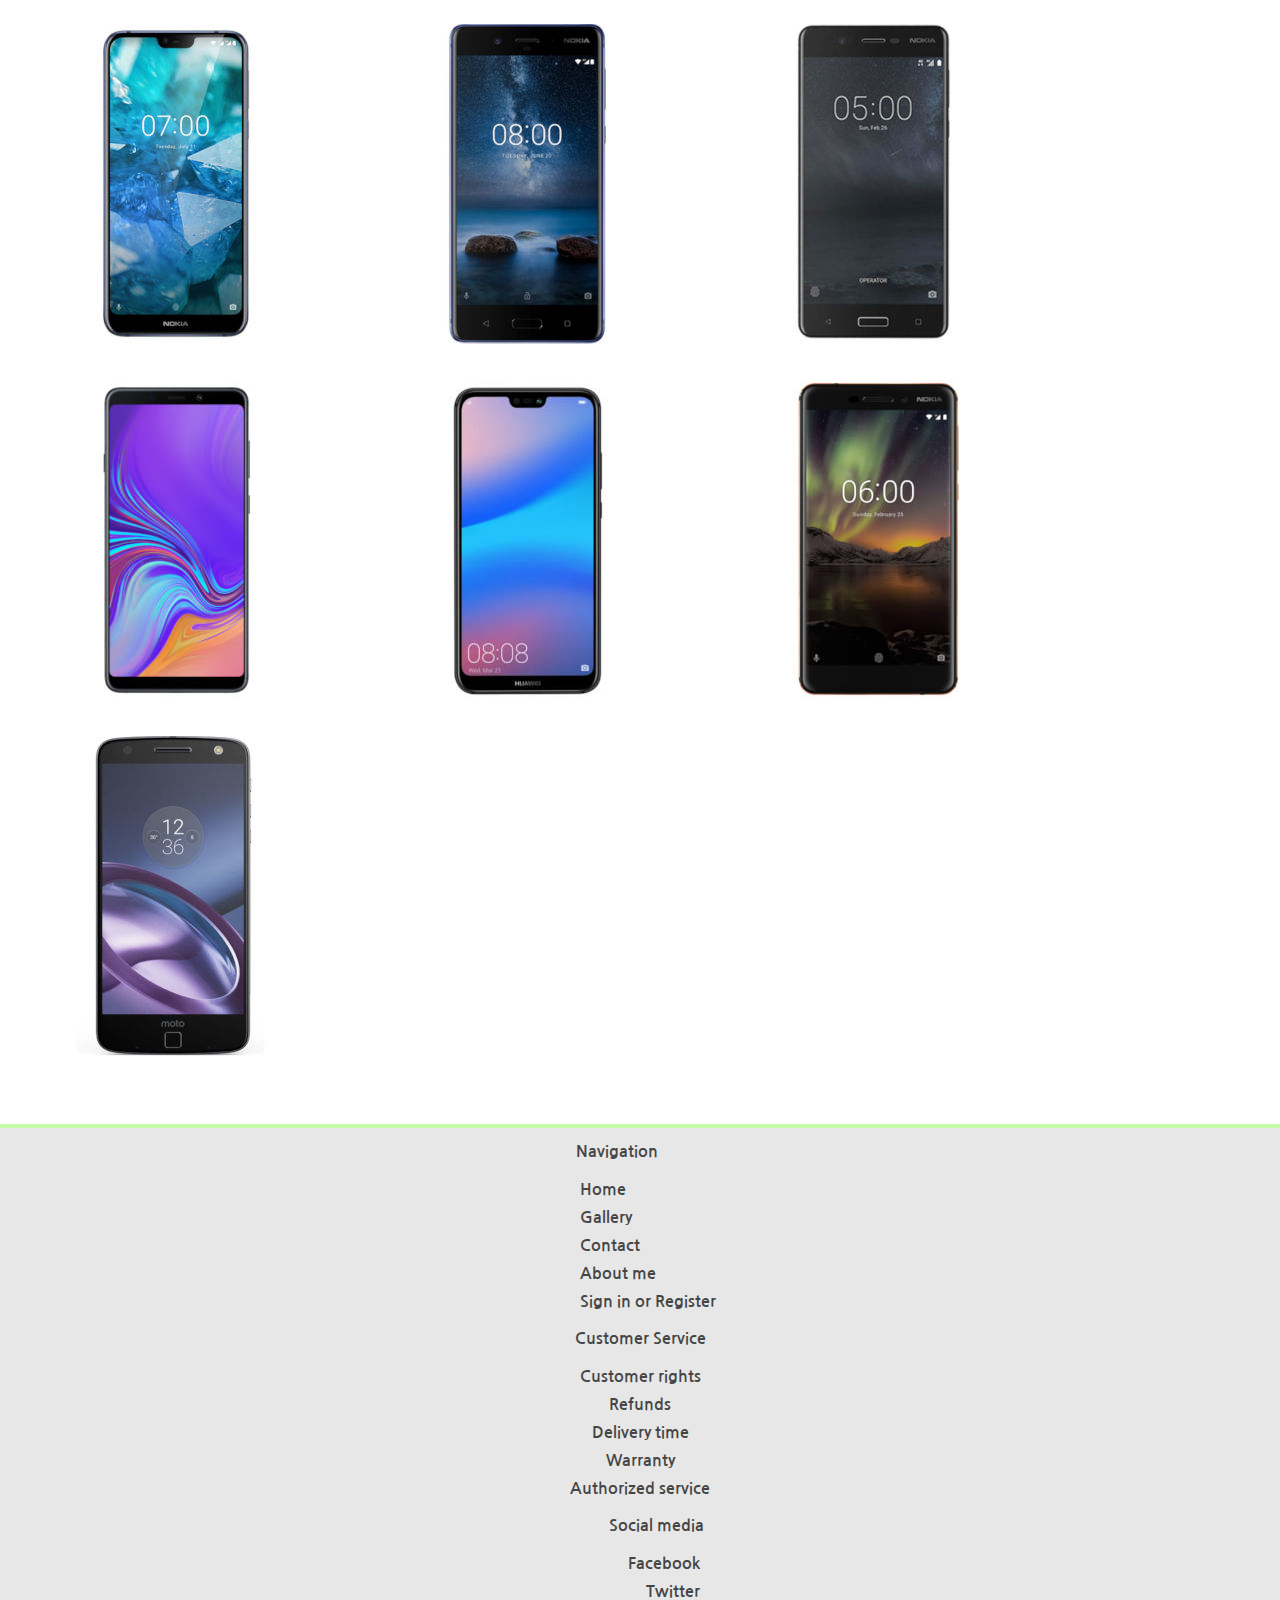
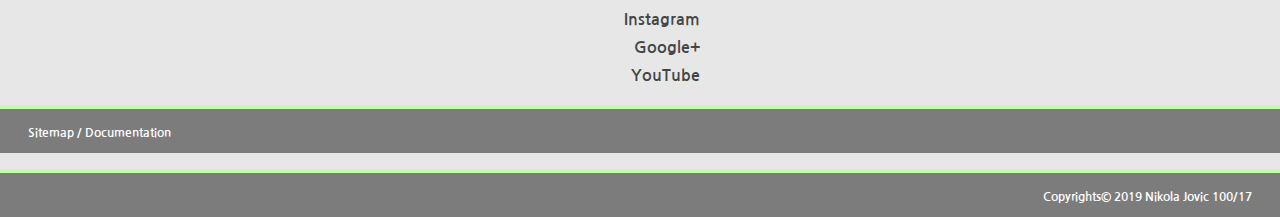
<file: pages/gallery.html>
<!DOCTYPE html>
<html lang="en">
    <head>
        <meta charset="UTF-8" />
        <meta name="viewport" content="width=device-width, initial-scale=1, shrink-to-fit=no" />
        <meta http-equiv="X-UA-Compatible" content="ie=edge" />

		<meta name="author" content="Nikola Jovic" />
		<meta name="keywords" content="phone, smartphone, gallery, pictures, images" />
		<meta name="description" content="Welcome to MobileShop, here you can find best phones for lowest prices." />

        <title>Mobile Shop | Gallery</title>

        <link rel="shortcut icon" href="../assets/img/icon.png" />

        <link rel="stylesheet" href="https://stackpath.bootstrapcdn.com/bootstrap/4.2.1/css/bootstrap.min.css" integrity="sha384-GJzZqFGwb1QTTN6wy59ffF1BuGJpLSa9DkKMp0DgiMDm4iYMj70gZWKYbI706tWS" crossorigin="anonymous">
        <link rel="stylesheet" href="https://use.fontawesome.com/releases/v5.6.3/css/all.css" integrity="sha384-UHRtZLI+pbxtHCWp1t77Bi1L4ZtiqrqD80Kn4Z8NTSRyMA2Fd33n5dQ8lWUE00s/" crossorigin="anonymous">
		<link href="https://fonts.googleapis.com/css?family=Nanum+Gothic" rel="stylesheet">
		<link rel="stylesheet" type="text/css" href="../assets/css/style.css" />
    </head>
    <body>
		<header class="navigation">
			<div class="container">
				<div class="navigation-bar">
					<div class="logo">
						<a href="../index.html">
							<div class="logo-container">
								<span class="fa fa-mobile-alt"></span>
							</div>
						</a>
					</div>

					<ul class="navigation-list">
						<li class="navigation-item">
							<a href="../index.html">Home</a>
						</li>
						<li class="navigation-item">
							<a href="gallery.html">Gallery</a>
						</li>
						<li class="navigation-item">
							<a href="contact.html">Contact</a>
						</li>
						<li class="navigation-item">
							<a href="aboutme.html">About me</a>
						</li>
						<li class="navigation-item">
							<a href="register.html">Sign in or Register</a>
						</li>
					</ul>
				</div>
			</div>
		</header>

		<div class="banner-container">
			<div class="container">
				<div class="row">
					<div class="col-6">
						<h1 id="gallery-header">Gallery</h1>
					</div>

					<div id="choose-phone" class="col-6">
						<h2 class="text-centered">Choose a phone</h2>
					</div>
				</div>
			</div>
		</div>

		<div id="gallery-main" class="my-5">
			<div class="container">
				<div id="phone-gallery">
					<div class="phone-gallery-item">
						<img src="../assets/img/iphone-xr.jpg" alt="IPhone XR" />
					</div>
					<div class="phone-gallery-item">
						<img src="../assets/img/iphone-xr.jpg" alt="IPhone XR" />
					</div>
					<div class="phone-gallery-item">
						<img src="../assets/img/iphone-xr.jpg" alt="IPhone XR" />
					</div>
					<div class="phone-gallery-item">
						<img src="../assets/img/iphone-xr.jpg" alt="IPhone XR" />
					</div>
					<div class="phone-gallery-item">
						<img src="../assets/img/iphone-xr.jpg" alt="IPhone XR" />
					</div>
					<div class="phone-gallery-item">
						<img src="../assets/img/iphone-xr.jpg" alt="IPhone XR" />
					</div>
					<div class="phone-gallery-item">
						<img src="../assets/img/iphone-xr.jpg" alt="IPhone XR" />
					</div>
					<div class="phone-gallery-item">
						<img src="../assets/img/iphone-xr.jpg" alt="IPhone XR" />
					</div>
					<div class="phone-gallery-item">
						<img src="../assets/img/iphone-xr.jpg" alt="IPhone XR" />
					</div>
					<div class="phone-gallery-item">
						<img src="../assets/img/iphone-xr.jpg" alt="IPhone XR" />
					</div>
					<div class="phone-gallery-item">
						<img src="../assets/img/iphone-xr.jpg" alt="IPhone XR" />
					</div>
					<div class="phone-gallery-item">
						<img src="../assets/img/iphone-xr.jpg" alt="IPhone XR" />
					</div>
					<div class="phone-gallery-item">
						<img src="../assets/img/iphone-xr.jpg" alt="IPhone XR" />
					</div>
					<div class="phone-gallery-item">
						<img src="../assets/img/iphone-xr.jpg" alt="IPhone XR" />
					</div>
					<div class="phone-gallery-item">
						<img src="../assets/img/iphone-xr.jpg" alt="IPhone XR" />
					</div>
					<div class="phone-gallery-item">
						<img src="../assets/img/iphone-xr.jpg" alt="IPhone XR" />
					</div>
				</div>
			</div>
		</div>

		<footer class="main-footer">
			<div class="row">
				<div class="col-4 navigation-links">
					<h4>Navigation</h4>
					<ul>
						<li>
							<a href="../index.html">Home</a>
						</li>
						<li>
							<a href="gallery.html">Gallery</a>
						</li>
						<li>
							<a href="contact.html">Contact</a>
						</li>
						<li>
							<a href="aboutme.html">About me</a>
						</li>
						<li>
							<a href="register.html">Sign in or Register</a>
						</li>
					</ul>
				</div>

				<div class="col-4 customer-service">
					<h4>Customer Service</h4>
					<ul>
						<li>
							<span>Customer rights</span>
						</li>
						<li>
							<span>Refunds</span>
						</li>
						<li>
							<span>Delivery time</span>
						</li>
						<li>
							<span>Warranty</span>
						</li>
						<li>
							<span>Authorized service</span>
						</li>
					</ul>
				</div>

				<div class="col-4 social-media">
					<h4>Social media</h4>
					<ul>
						<li>
							<span>Facebook</span>
						</li>
						<li>
							<span>Twitter</span>
						</li>
						<li>
							<span>Instagram</span>
						</li>
						<li>
							<span>Google+</span>
						</li>
						<li>
							<span>YouTube</span>
						</li>
					</ul>
				</div>
			</div>
			<div class="row">
				<div class="col-6 footer-credits">
					<div class="project-links">
						<ul>
							<li><a href="../sitemap.xml">Sitemap</a></li>
							<li><a href="../documentation.pdf">&nbsp;/ Documentation</a></li>
						</ul>
					</div>
				</div>
				<div class="col-6 footer-credits">
					<div class="copyrights">
						<span>Copyrights&copy; 2019 Nikola Jovic 100/17</span>
					</div>
				</div>
			</div>
		</footer>

        <!-- Scripts -->
        <!-- JQuery -->
        <script src="https://ajax.googleapis.com/ajax/libs/jquery/3.3.1/jquery.min.js"></script>

		<!-- gallery.js -->
		<script type="text/javascript" src="../assets/js/gallery.js"></script>

        <!-- Poppper -->
        <script src="https://cdnjs.cloudflare.com/ajax/libs/popper.js/1.14.6/umd/popper.min.js" integrity="sha384-wHAiFfRlMFy6i5SRaxvfOCifBUQy1xHdJ/yoi7FRNXMRBu5WHdZYu1hA6ZOblgut" crossorigin="anonymous"></script>
        <!-- Bootstrap -->
        <script src="https://stackpath.bootstrapcdn.com/bootstrap/4.2.1/js/bootstrap.min.js" integrity="sha384-B0UglyR+jN6CkvvICOB2joaf5I4l3gm9GU6Hc1og6Ls7i6U/mkkaduKaBhlAXv9k" crossorigin="anonymous"></script>
    </body>
</html>
</file>
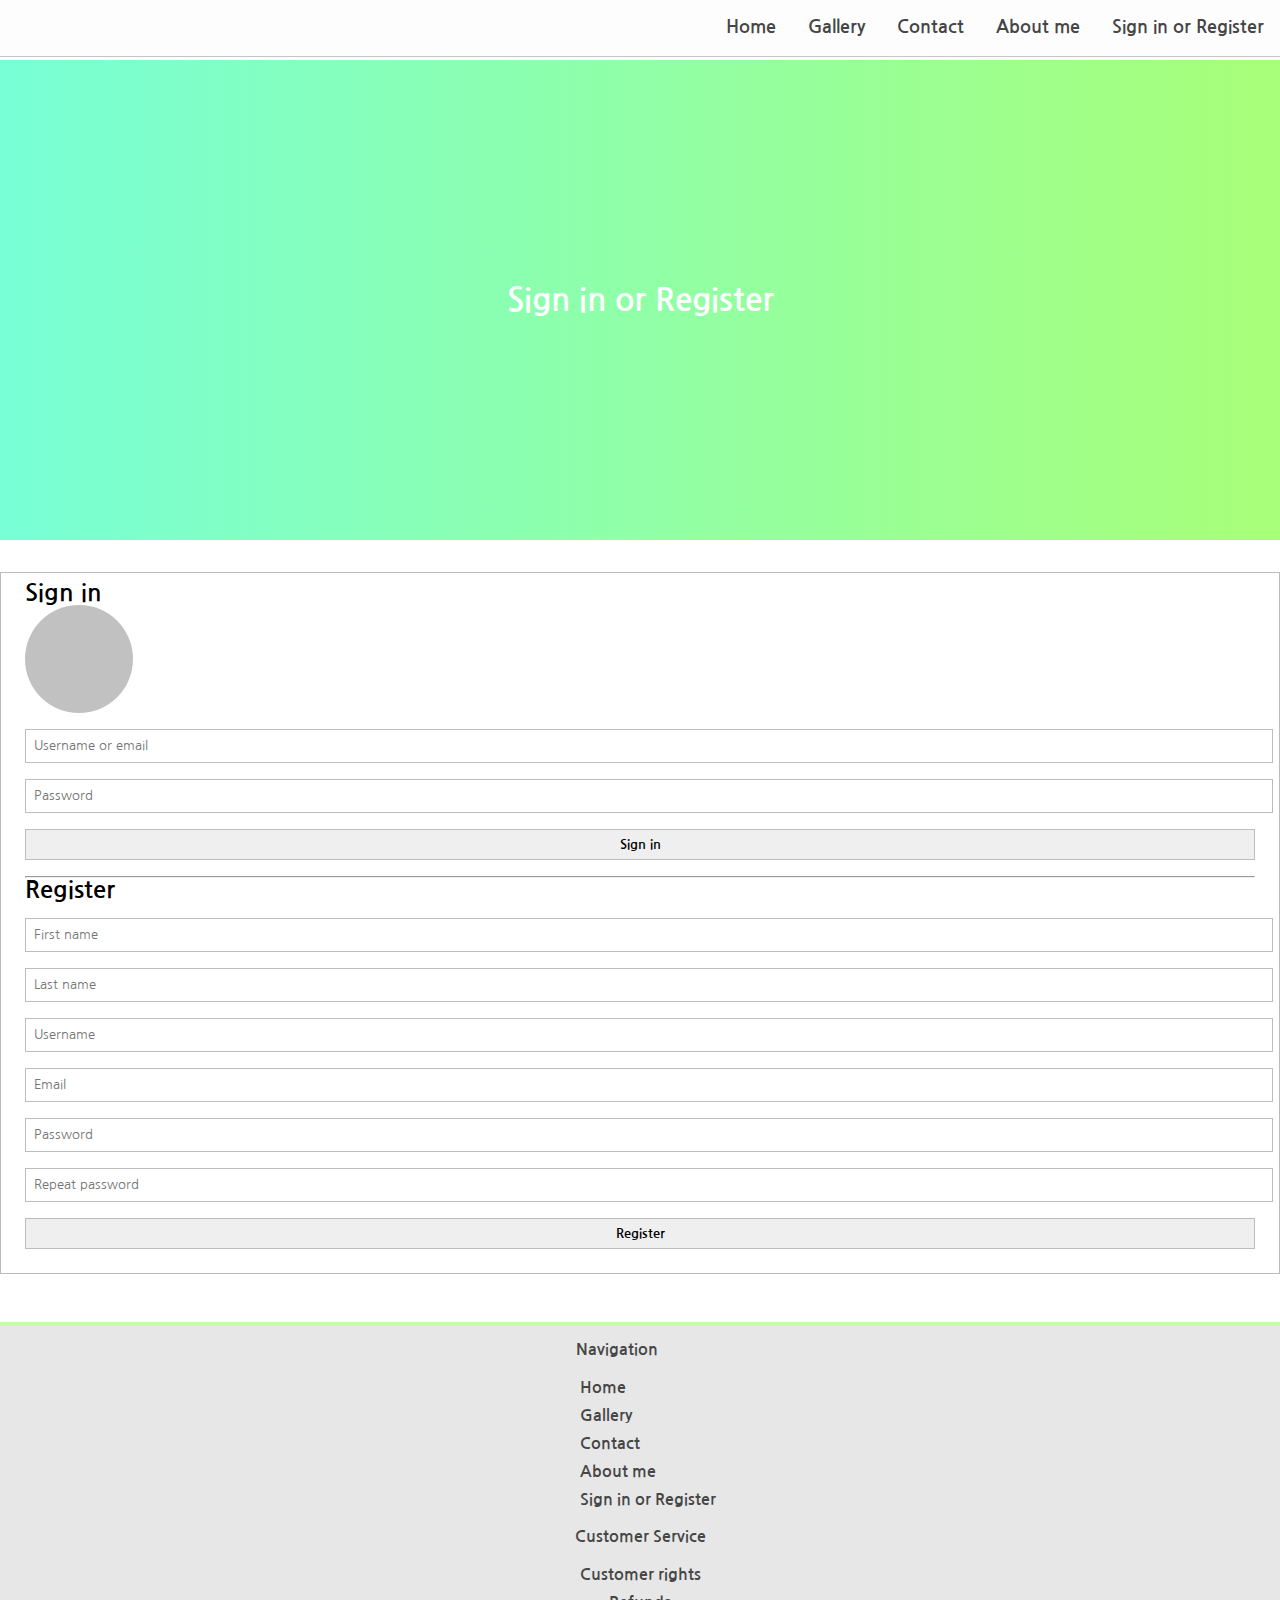
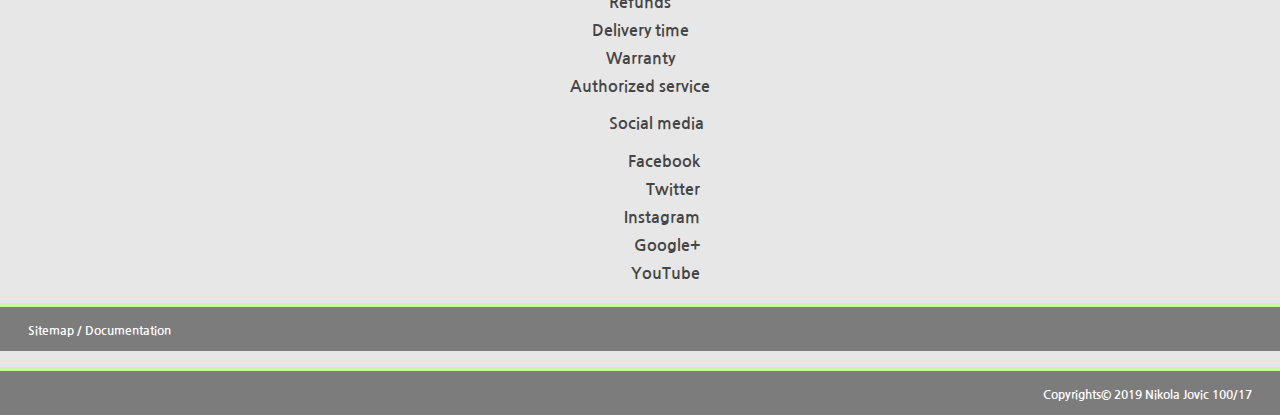
<file: pages/register.html>
<!DOCTYPE html>
<html lang="en">
    <head>
        <meta charset="UTF-8" />
        <meta name="viewport" content="width=device-width, initial-scale=1, shrink-to-fit=no" />
        <meta http-equiv="X-UA-Compatible" content="ie=edge" />

		<meta name="author" content="Nikola Jovic" />
		<meta name="keywords" content="phone, mobileshop, register, signin" />
		<meta name="description" content="Welcome to MobileShop, here you can find best phones for lowest prices." />

        <title>Mobile Shop | Sign in or Register</title>

        <link rel="shortcut icon" href="../assets/img/icon.png" />

        <link rel="stylesheet" href="https://stackpath.bootstrapcdn.com/bootstrap/4.2.1/css/bootstrap.min.css" integrity="sha384-GJzZqFGwb1QTTN6wy59ffF1BuGJpLSa9DkKMp0DgiMDm4iYMj70gZWKYbI706tWS" crossorigin="anonymous">
        <link rel="stylesheet" href="https://use.fontawesome.com/releases/v5.6.3/css/all.css" integrity="sha384-UHRtZLI+pbxtHCWp1t77Bi1L4ZtiqrqD80Kn4Z8NTSRyMA2Fd33n5dQ8lWUE00s/" crossorigin="anonymous">
		<link href="https://fonts.googleapis.com/css?family=Nanum+Gothic" rel="stylesheet">
		<link rel="stylesheet" type="text/css" href="../assets/css/style.css" />
    </head>
    <body>
		<header class="navigation">
			<div class="container">
				<div class="navigation-bar">
					<div class="logo">
						<a href="../index.html">
							<div class="logo-container">
								<span class="fa fa-mobile-alt"></span>
							</div>
						</a>
					</div>

					<ul class="navigation-list">
						<li class="navigation-item">
							<a href="../index.html">Home</a>
						</li>
						<li class="navigation-item">
							<a href="gallery.html">Gallery</a>
						</li>
						<li class="navigation-item">
							<a href="contact.html">Contact</a>
						</li>
						<li class="navigation-item">
							<a href="aboutme.html">About me</a>
						</li>
						<li class="navigation-item">
							<a href="register.html">Sign in or Register</a>
						</li>
					</ul>
				</div>
			</div>
		</header>

		<div class="banner-container">
			<h1 class="generic-header">Sign in or Register</h1>
		</div>

		<div class="container">
			<div id="register">
				<div class="row">
					<div class="col-xs-12 col-lg-6 p-3">
						<h2 class="text-dark text-center text-uppercase py-3">
							Sign in
						</h2>
						<div class="text-center py-2">
							<div class="sign-in-icon mx-auto">
								<span class="fa fa-user" aria-hidden="true"></span>
							</div>
						</div>
						
						<form action="login.php" method="post" class="pb-3">
							<input type="text" placeholder="Username or email" />
							<input type="password" placeholder="Password" />
							<input type="submit" value="Sign in" />
						</form>
					</div>
					<div class="col-xs-12 col-lg-6 p-3">
						<hr class="d-block d-lg-none my-1" />
						<h2 class="text-dark text-center text-uppercase py-3">
							Register
						</h2>
						
						<form action="register.php" method="post" class="pb-3">
							<input type="text" placeholder="First name" />
							<input type="text" placeholder="Last name" />
							<input type="text" placeholder="Username" />
							<input type="email" placeholder="Email" />
							<input type="password" placeholder="Password" />
							<input type="password" placeholder="Repeat password"/>
							<input type="submit" value="Register" />
						</form>
					</div>
				</div>
			</div>
		</div>

		<footer class="main-footer">
			<div class="row">
				<div class="col-4 navigation-links">
					<h4>Navigation</h4>
					<ul>
						<li>
							<a href="../index.html">Home</a>
						</li>
						<li>
							<a href="gallery.html">Gallery</a>
						</li>
						<li>
							<a href="contact.html">Contact</a>
						</li>
						<li>
							<a href="aboutme.html">About me</a>
						</li>
						<li>
							<a href="register.html">Sign in or Register</a>
						</li>
					</ul>
				</div>

				<div class="col-4 customer-service">
					<h4>Customer Service</h4>
					<ul>
						<li>
							<span>Customer rights</span>
						</li>
						<li>
							<span>Refunds</span>
						</li>
						<li>
							<span>Delivery time</span>
						</li>
						<li>
							<span>Warranty</span>
						</li>
						<li>
							<span>Authorized service</span>
						</li>
					</ul>
				</div>

				<div class="col-4 social-media">
					<h4>Social media</h4>
					<ul>
						<li>
							<span>Facebook</span>
						</li>
						<li>
							<span>Twitter</span>
						</li>
						<li>
							<span>Instagram</span>
						</li>
						<li>
							<span>Google+</span>
						</li>
						<li>
							<span>YouTube</span>
						</li>
					</ul>
				</div>
			</div>
			<div class="row">
				<div class="col-6 footer-credits">
					<div class="project-links">
						<ul>
							<li><a href="../sitemap.xml">Sitemap</a></li>
							<li><a href="../documentation.pdf">&nbsp;/ Documentation</a></li>
						</ul>
					</div>
				</div>
				<div class="col-6 footer-credits">
					<div class="copyrights">
						<span>Copyrights&copy; 2019 Nikola Jovic 100/17</span>
					</div>
				</div>
			</div>
		</footer>

        <!-- Scripts -->
        <!-- JQuery -->
        <script src="https://ajax.googleapis.com/ajax/libs/jquery/3.3.1/jquery.min.js"></script>

		<!-- common.js -->
		<script type="text/javascript" src="../assets/js/common.js"></script>

        <!-- Poppper -->
        <script src="https://cdnjs.cloudflare.com/ajax/libs/popper.js/1.14.6/umd/popper.min.js" integrity="sha384-wHAiFfRlMFy6i5SRaxvfOCifBUQy1xHdJ/yoi7FRNXMRBu5WHdZYu1hA6ZOblgut" crossorigin="anonymous"></script>
        <!-- Bootstrap -->
        <script src="https://stackpath.bootstrapcdn.com/bootstrap/4.2.1/js/bootstrap.min.js" integrity="sha384-B0UglyR+jN6CkvvICOB2joaf5I4l3gm9GU6Hc1og6Ls7i6U/mkkaduKaBhlAXv9k" crossorigin="anonymous"></script>
    </body>
</html>
</file>
<file: assets/css/style.css>
*
{
	margin: 0px;
    padding: 0px;
}

body
{
	-webkit-font-smoothing: antialiased;
    -moz-osx-font-smoothing: grayscale;
    font-family: 'Nanum Gothic', sans-serif;
}

ul
{
	list-style-type: none;
}

a
{
    font-family: 'Nanum Gothic', sans-serif;
    text-decoration: none;
    -webkit-font-smoothing: antialiased;
	-moz-osx-font-smoothing: grayscale;
}

input
{
    -webkit-font-smoothing: antialiased;
    -moz-osx-font-smoothing: grayscale;
    font-family: 'Nanum Gothic', sans-serif;
} 

input:focus
{
    box-shadow: none;
    outline: 0px none;
}

.row
{
    margin: 0px;
}

.col, .col-1, .col-10, .col-11, .col-12, .col-2, .col-3, .col-4, .col-5, .col-6, .col-7, .col-8, .col-9, .col-auto, .col-lg, .col-lg-1, .col-lg-10, .col-lg-11, .col-lg-12, .col-lg-2, .col-lg-3, .col-lg-4, .col-lg-5, .col-lg-6, .col-lg-7, .col-lg-8, .col-lg-9, .col-lg-auto, .col-md, .col-md-1, .col-md-10, .col-md-11, .col-md-12, .col-md-2, .col-md-3, .col-md-4, .col-md-5, .col-md-6, .col-md-7, .col-md-8, .col-md-9, .col-md-auto, .col-sm, .col-sm-1, .col-sm-10, .col-sm-11, .col-sm-12, .col-sm-2, .col-sm-3, .col-sm-4, .col-sm-5, .col-sm-6, .col-sm-7, .col-sm-8, .col-sm-9, .col-sm-auto, .col-xl, .col-xl-1, .col-xl-10, .col-xl-11, .col-xl-12, .col-xl-2, .col-xl-3, .col-xl-4, .col-xl-5, .col-xl-6, .col-xl-7, .col-xl-8, .col-xl-9, .col-xl-auto
{
    padding: 0px;
}

.flex-row
{
    display: flex;
    direction: row;
}

.small-text
{
    font-size: 0.75rem;
}

.email-input
{
    border: 1px solid #bebebe;
}

.button-base-style
{
    border: 1px solid #bebebe;
    background-color: #f0f0f0;
    transition: background-color 0.1s;
    font-weight: bold;
    color: #454545;
}

.button-base-style:hover
{
    background-color: #93d4ff;
    cursor: pointer;
}

.navigation
{
    position: fixed;
    z-index: 900;
    top: 0px;
    width: 100%;
    background: #fdfdfd;
    border-bottom: 1px solid #c5c5c5;
}

.navigation-bar
{
    display: flex;
    flex-direction: row;
    justify-content: left;
    align-content: center;
    align-items: center
}

.logo
{
    height: 56px;
    width: 56px;
    display: block;
    text-align: center;
}

.logo .logo-container
{
    border-radius: 8px;
    background: #b4ff8c;
    background: -webkit-linear-gradient(135deg, #78ffd6, #b4ff8c);
    background: linear-gradient(135deg, #78ffd6, #b4ff8c);
    height: 52;
    width: 52;
    margin: 2px auto;
    transition: all 0.3s cubic-bezier(.25,.8,.25,1);
}

.logo .logo-container:hover
{
    box-shadow: 0 1px 3px rgba(0,0,0,0.12), 0 1px 2px rgba(0,0,0,0.24);
    cursor: pointer;
}

.logo span
{
    font-size: 36px;
    line-height: 52px;
    color: #fff;
    display: inline;
}

.navigation-list
{
    display: flex;
    flex-direction: row;
    margin-left: auto;
    margin-top: 0px;
    margin-bottom: 0px;
    margin-right: 0px;
    justify-content: right;
    align-content: center;
    align-items: center
}

.navigation-item
{
    display: block;
    padding: 1em;
}

.navigation-item a
{
    font-weight: bold;
    color: #454545;
    -webkit-transition: color 0.3s;
    transition: color 0.3s;
    font-size: 1.125rem;
}

.navigation-item a::after
{
    content: '';
    display: block;
    width: 0;
    height: 2px;
    background: #a8ff78;
    background: -webkit-linear-gradient(to right, #78ffd6, #a8ff78);
    background: linear-gradient(to right, #78ffd6, #a8ff78);
    transition: width 0.3s;
}

.navigation-item a:hover
{
    text-decoration: none;
    color: #59df59;
}

.navigation-item a:hover::after
{
    width: 100%;
}

.banner-container
{
    margin-top: 60px;
    width: 100%;
    height: 480px;
    background: #a8ff78;
    background: -webkit-linear-gradient(to right, #78ffd6, #a8ff78);
    background: linear-gradient(to right, #78ffd6, #a8ff78);
}

.banner
{
    display: flex;
    flex-direction: row;
}

.banner-text
{
    color: #fff;
    display: flex;
    flex-direction: column;
    justify-content: center;
}

.banner-text h1
{
    word-wrap: break-word;
    font-weight: bold;
    text-shadow: 0 0 1px #fff;
}

.banner-text span
{
    word-wrap: break-word;
}

.banner-img
{
    margin-left: auto;
}

.banner-img img
{
    margin-left: auto;
    height: 480px;
}

.misc
{
    padding: 8px;
    background-color: #f0f0f0;
}

.separate-right
{
    border-right: 1px solid #9e9e9e;
}

.misc input
{
    box-sizing: border-box;
    font-size: 0.8rem;
    padding: 0.15rem;
} 

.misc h2
{
    font-size: 1rem;
    font-weight: bold;
}

.misc-icon
{
    color: #9e9e9e;
    font-size: 2rem;
    line-height: 55px;
}

.offer
{
    padding-bottom: 32px;
}

.offer-header
{
    padding-left: 16px;
}

.main-offer-header
{
    padding-left: 24px;
}

.search-container
{
    border: 1px solid #c5c5c5;
    padding: 12px;
}

.side-column-article-separator
{
    margin-bottom: 16px;
}

.search-textbox
{
    border: 1px solid #bebebe;
    background: #f0f0f0;
    padding: 4px;
    margin-bottom: 8px;
    width: 100%;
}

.search-submit-button
{
    border: 1px solid #bebebe;
    background-color: #f0f0f0;
    color: #454545;
    text-align: center;
    padding: 4px;
    width: 100%;
    font-weight: bold;
    transition: background-color 0.1s, color 0.1s;
}

.search-submit-button:hover
{
    background-color: #93d4ff;
    color: #000;
    cursor: pointer;
}

.best-deal
{
    border: 1px solid #c5c5c5;
}

.best-deal-header
{
    text-align: center;
    width: 100%;
    background-color: #3e427a;
    padding: 6px;
    color: white;
    font-weight: bold;
}

.best-deal-header h3
{
    margin-bottom: 0px;
}

#best-deal-countdown
{
    text-align: center;
    padding: 6px;
    background-color: #f0f0f0;
}

.best-deal-name
{
    text-align: center;
    padding: 8px;
}

.best-deal-name h3
{
    font-size: 1rem;
    font-weight: bold;
    color: #454545;
}

.best-deal-price
{
    padding: 8px;
    text-align: center;
}

.best-deal-price .old
{
    margin-bottom: 4px;
    text-decoration: line-through;
}

.best-deal-price .new
{
    font-size: 1.1rem;
    font-weight: bold;
    margin-bottom: 4px;
}

.best-deal .image-container
{
    margin-top: 8px;
    margin-bottom: 8px;
}

.main
{
    padding: 8px;
}

.side-column
{
    padding: 8px;
}

.phone-item
{
    border: 1px solid #c5c5c5;
    padding: 0px;
    display: flex;
    flex-direction: column;
}

.image-container
{
    padding: 0.5rem;
}

.image-container img
{
    width: 100%;
}

.phone-item .phone-info
{
    margin-top: 4px;
    padding: 8px 16px;
    text-align: center;
}

.phone-item .phone-info h3
{
    font-size: 1rem;
    font-weight: bold;
    color: #454545;
}

.phone-item .phone-info .info
{
    border-top: 1px solid #c5c5c5;
    margin-top: 4px;
    padding: 16px 8px 16px 8px;
}

.buy-button
{
    background: #59df59;
    padding: 12px;
    text-align: center;
    width: 100%;
    color: white;
    font-weight: bold;
    margin-top: auto;
    transition: background-color 0.15s;
}

.buy-button:hover
{
    background-color: #56f356;
    cursor: pointer;
}

.main-footer
{
    margin-top: 48px;
    width: 100%;
    background: #e7e7e7;
    border-top: 4px solid #c5fca7;
}

.navigation-links h4
{
    padding-left: 45%;
    width: 100%;
    margin: 16px 0px;
    font-weight: bold;
    color: #454545;
}

.navigation-links ul
{
    display: flex;
    flex-direction: column;
    padding-left: 45%;
    margin-bottom: 0px;
}

.navigation-links li
{
    padding: 4px;
    text-align: left;
}

.navigation-links a
{
    color: #454545;
    font-weight: bold;
    transition: color 0.15s;
}

.navigation-links a:hover
{
    text-decoration: none;
    color: #59df59;
}

.footer-credits
{
    background-color: #7c7c7c;
    margin-top: 16px;
    border-top: 4px solid #c5fca7;
}

.copyrights
{
    padding: 12px;
    margin-right: 16px;
    text-align: right;
}

.copyrights span
{
    color: #ffffff;
    font-weight: bold;
    font-size: 12px;
}

.project-links
{
    padding: 12px;
    margin-left: 16px;
}

.project-links ul
{
    display: flex;
    flex-direction: row;
    margin-bottom: 0px;
}

.project-links a
{
    color: #ffffff;
    font-weight: bold;
    font-size: 12px;
}

.project-links a:hover
{
    text-decoration: none;
    cursor: pointer;
}

.customer-service h4
{
    margin: 16px 0px;
    width: 100%;
    text-align: center;
    font-weight: bold;
    color: #454545;
}

.customer-service ul
{
    display: flex;
    flex-direction: column;
    align-items: center;
}

.customer-service li
{
    padding: 4px;
    text-align: left;
}

.customer-service span
{
    color: #454545;
    font-weight: bold;
    transition: color 0.15s;
}

.customer-service span:hover
{
    text-decoration: none;
    color: #59df59;
    cursor: pointer;
}

.social-media
{
    text-align: right;
}

.social-media h4
{
    margin: 16px 0px;
    padding-right: 45%;
    text-align: right;
    font-weight: bold;
    color: #454545;
}

.social-media ul
{
    display: flex;
    flex-direction: column;
    align-items: flex-end;
    padding-right: 45%;
}

.social-media li
{
    padding: 4px;
    text-align: left;
}

.social-media span
{
    color: #454545;
    font-weight: bold;
    transition: color 0.15s;
}

.social-media span:hover
{
    text-decoration: none;
    color: #59df59;
    cursor: pointer;
}

#phone-gallery
{
    display: flex;
    flex-wrap: wrap;
    flex-direction: row;
}

.phone-gallery-item
{
    -ms-flex:0 0 25%;
    flex:0 0 25%;
    max-width: 25%;
    padding: 16px;
}

.phone-gallery-item:hover
{
    cursor: pointer;
}

.phone-gallery-item:hover img
{
    transform: scale(1.05);
}

.phone-gallery-item img
{
    width: 100%;
    transition: transform 0.15s;
}

#gallery-header
{
    text-align: center;
    line-height: 480px;
    color: white;
    font-weight: bold;
}

#choose-phone
{
    text-align: center;
}

#choose-phone h2
{
    color: #fff;
    padding: 24px;
    margin-bottom: 12px;
}

#choose-phone img
{
    margin: 0px auto;
    border: 4px solid #dbdbdb;
    background: white;
    padding: 8px;
}

.text-centered
{
    line-height: 480px;
    padding: 0px !important;
    margin-bottom: 0px !important;
}

.generic-header
{
    color: white;
    text-align: center;
    line-height: 480px;
    font-weight: bold;
}

.contact-me
{
    border: 1px solid #bbb;
    margin: 32px 0px;
    padding: 8px 24px;
    display: flex;
}

.contact-me h2
{
    color: #454545;
    font-weight: bold;
    font-size: 1.5rem;
    margin-bottom: 16px;
}

.contact-form
{
    width: 70%;
    max-width: 70%;
    padding: 8px 24px 8px 8px;
    
}

.contact-info
{
    width: 30%;
    max-width: 30%;
    padding: 8px 8px 8px 24px;
}

.color-red
{
    color: #ff2904;
}

.text-box 
{
    border: 1px solid #bdbdbd;
    color: #495867;
    outline: none;
    border-radius: 2px;
}

.textarea-field 
{
    padding: 0.5rem;
    resize: vertical;
    width: 100%;
    border: 1px solid #bdbdbd;
    color: #495867;
    outline: none;
    border-radius: 2px;
    -moz-transition: box-shadow 0.3s;
    -o-transition: box-shadow 0.3s;
    -webkit-transition: box-shadow 0.3s;
    transition: box-shadow 0.3s;
}

.textarea-field:focus 
{
    box-shadow: 0px 0px 4px #228cdb;
}

.contact-me input[type="submit"] 
{
    width: auto;
    font-weight: bold;
    padding: 12px 48px;
    font-size: 14px;
    background-color: #59df59;
    outline: none;
    border: 0px none;
    border-radius: 2px;
    cursor: pointer;
    -moz-transition: background-color 0.3s;
    -o-transition: background-color 0.3s;
    -webkit-transition: background-color 0.3s;
    transition: background-color 0.3s;
}

.contact-me input[type="submit"]:hover 
{
    background-color: #56f356;
}

.contact-me label
{
    width: 100%;
    padding-left: 8px;
}

.contact-me .first-label
{
    padding-right: 8px;
    padding-left: 0px;
}

.contact-me input 
{
    display: block;
    padding: 0.5rem;
    width: 100%;
}

.contact-info h3
{
    font-size: 16px;
    font-weight: bold;
}

#social-media-contact
{
    display: flex;
}

.social-media-icon
{
    display: block;
    font-size: 32px;
    color: #7e7e7e;
    margin-right: 24px;
    cursor: pointer;
    transition: color 0.15s;
}

.social-media-icon:hover
{
    color: #a8ff78;
}

.warning
{
    box-shadow: 0px 0px 8px red !important;
}

#about-me
{
    border: 1px solid #bbb;
    margin: 32px 0px;
    padding: 8px 24px;
    display: flex;
}

.author-image
{
    width: 360px;
    border: 8px solid #bbb;
}

#register
{
    border: 1px solid #bbb;
    margin: 32px 0px;
    padding: 8px 24px;
}

#register input
{
    display: block;
    width: 100%;
    border: 1px solid #bdbdbd;
    padding: 8px;
    margin: 16px 0px;
}

#register input[type='submit']
{
    font-weight: bold;
    cursor: pointer;
}

.sign-in-icon 
{
    background-color: #c1c1c1;
    border-radius: 50%;
    font-size: 6rem;
    width: 108px;
    height: 108px;
    overflow: hidden;
    color: #f0f0f0;
}
</file>
